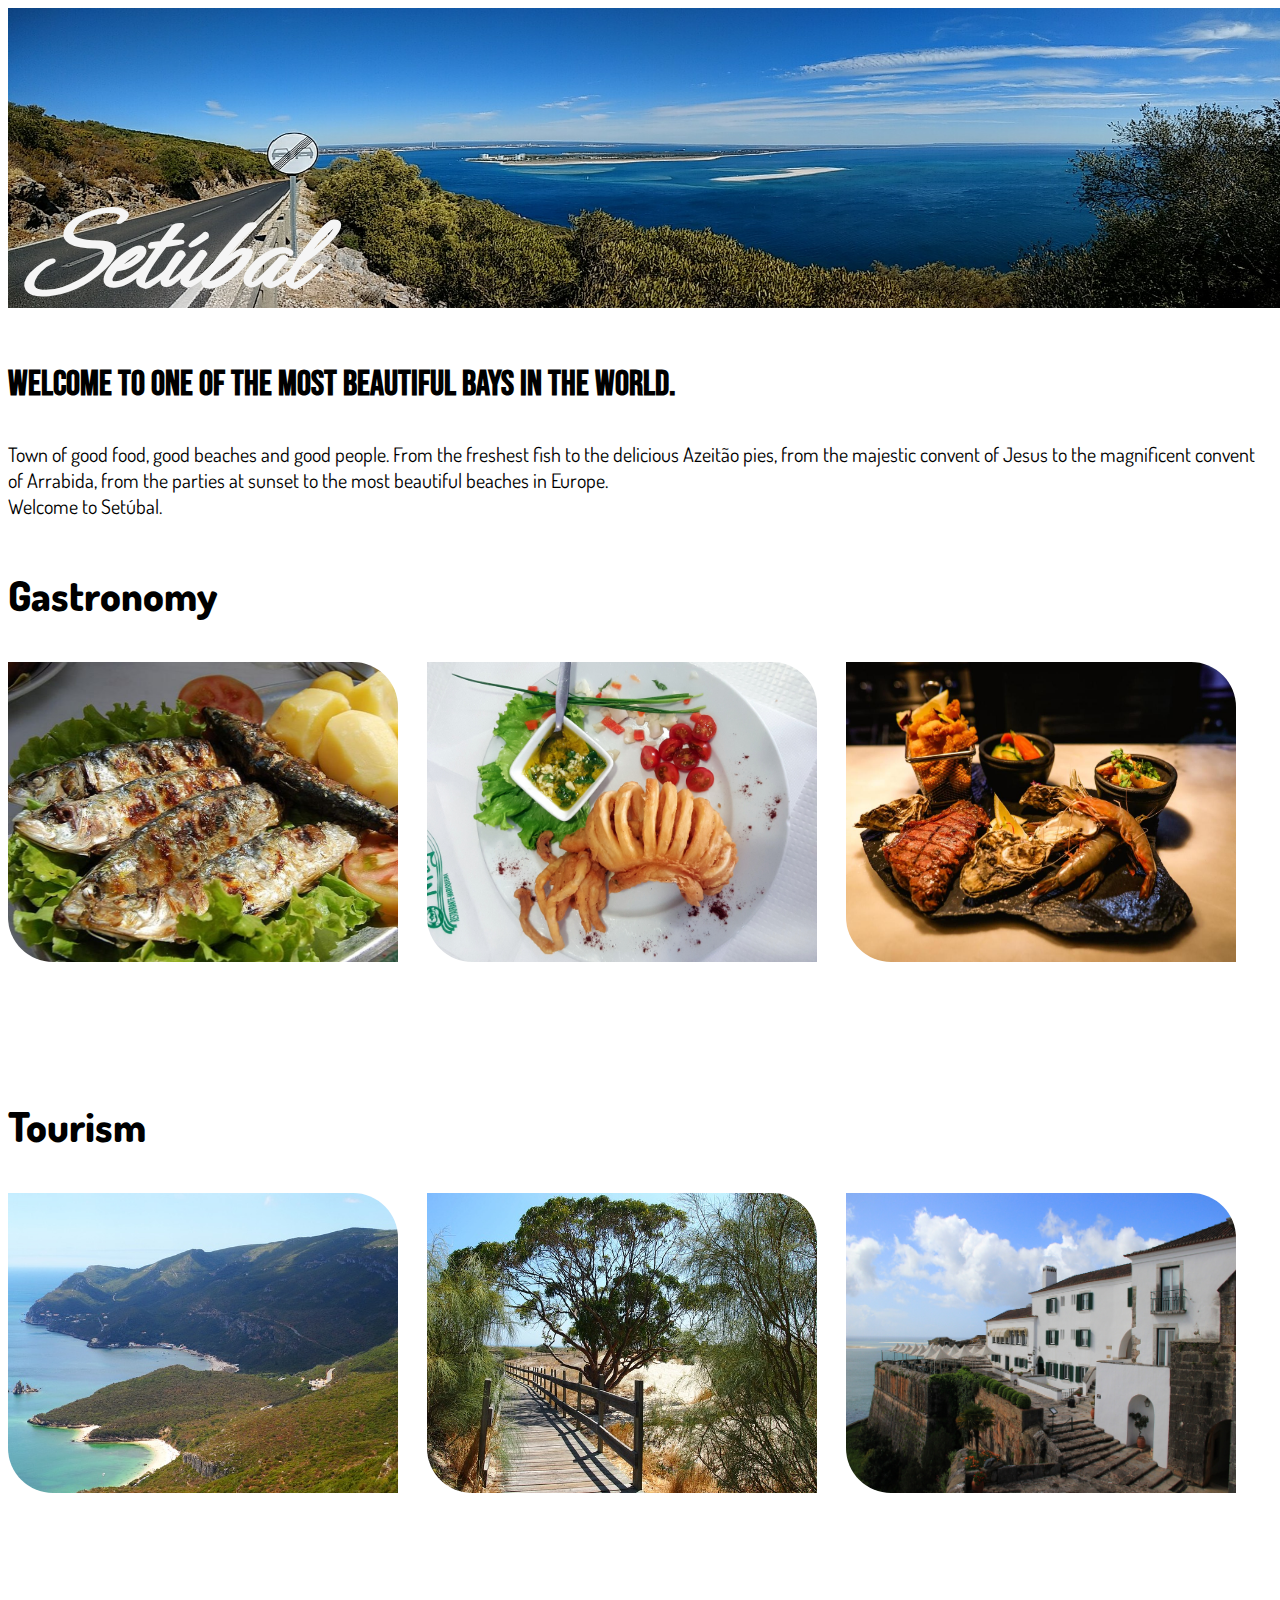
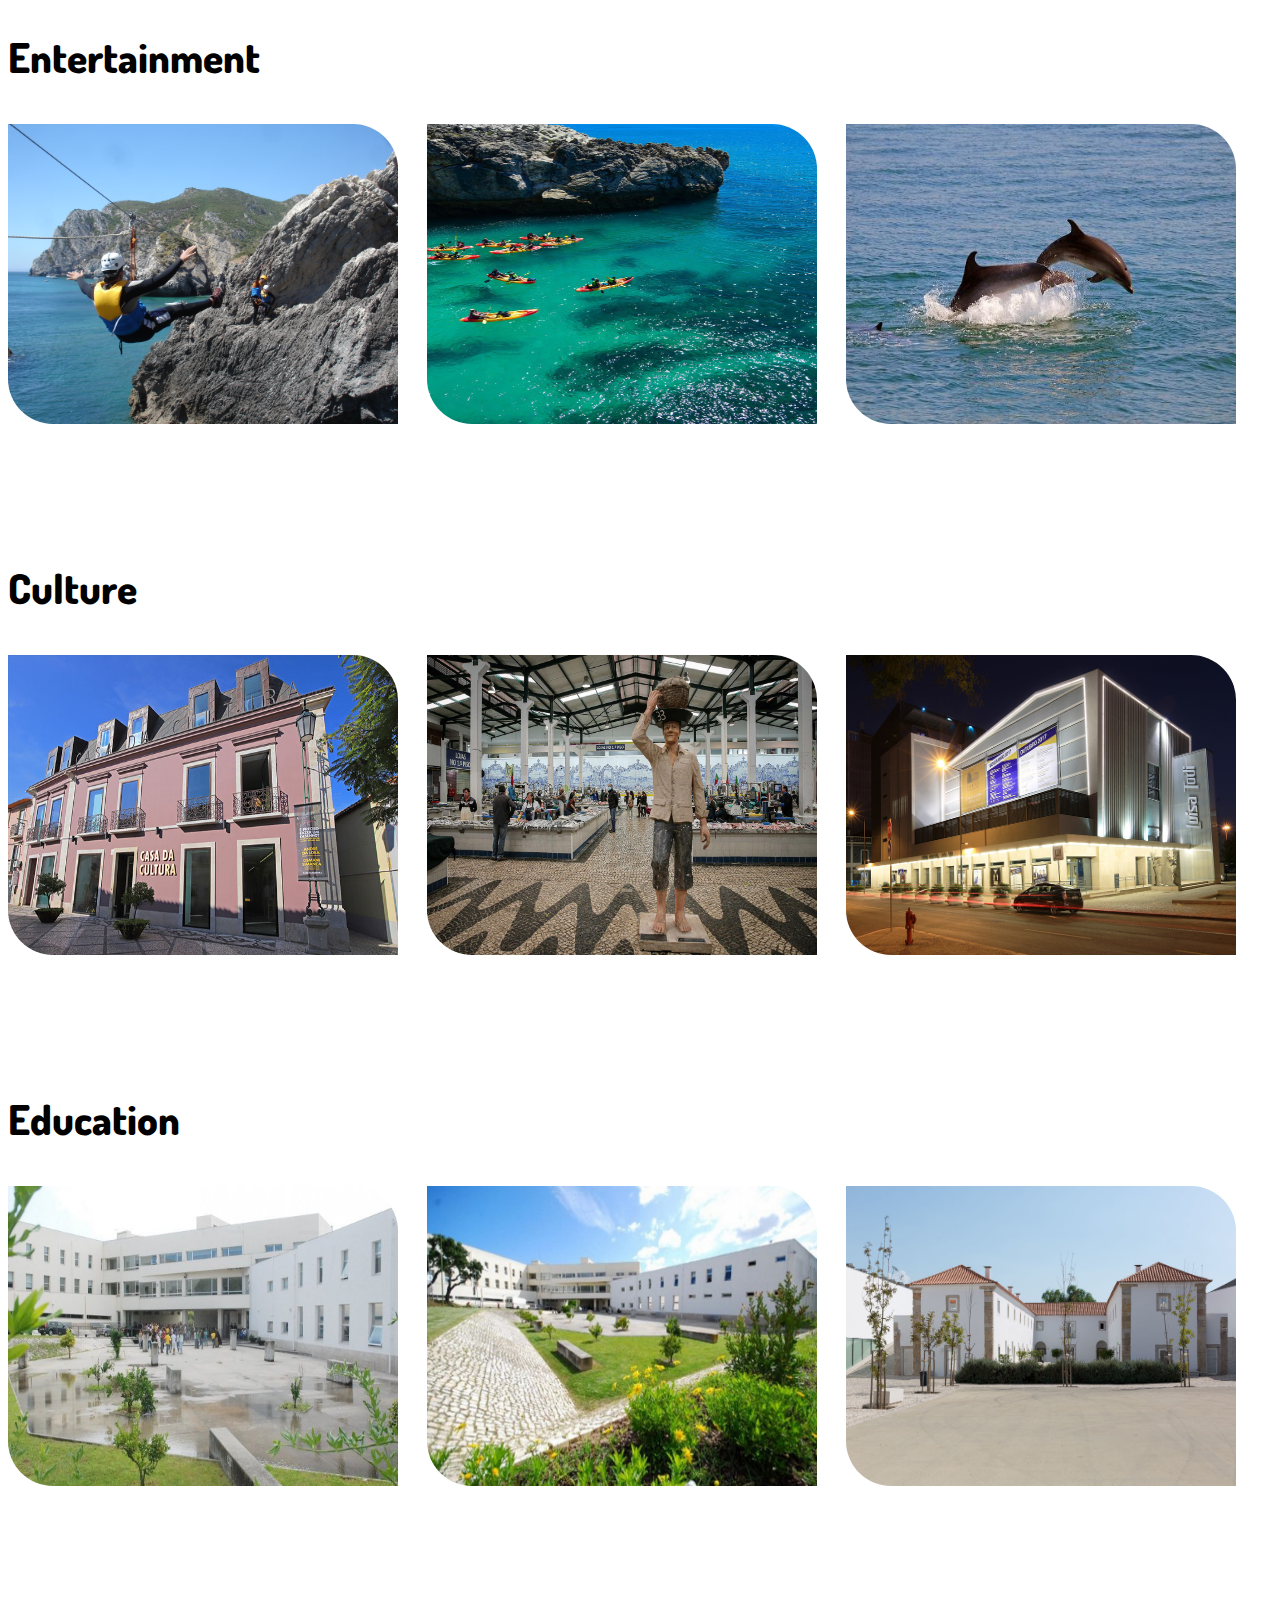
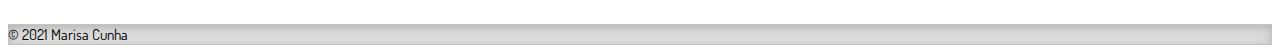
<file: index.html>
<!DOCTYPE html>
<html lang="en">
<head>
    <meta charset="UTF-8">
    <meta http-equiv="X-UA-Compatible" content="IE=edge">
    <meta name="viewport" content="width=device-width, initial-scale=1.0">
    <link rel="shortcut icon" href="Setubal_cover.JPG" type="image/JPG">
    <link rel="stylesheet" href="style.css">
    <link rel="preconnect" href="https://fonts.googleapis.com">
    <link rel="preconnect" href="https://fonts.gstatic.com" crossorigin>
    <link href="https://fonts.googleapis.com/css2?family=Ephesis&display=swap" rel="stylesheet">
    <link href="https://fonts.googleapis.com/css2?family=Bebas+Neue&display=swap" rel="stylesheet">
    <link href="https://fonts.googleapis.com/css2?family=Bebas+Neue&family=Dosis:wght@300&display=swap" rel="stylesheet">
    <title>Setúbal</title>
</head>
<body>

    
    <!--heading-->

    <div id="headFoto">
       <header><h1 class="header"><em>Setúbal</em></h1></header>
    </div>
    <div>
       <p><h2 class="subtitle">Welcome to one of the most beautiful bays in the world.</h2></p> 
    </div>
    <div id="headText">
    <p>Town of good food, good beaches and good people. From the freshest fish to the delicious Azeitão pies, from the majestic convent of Jesus to the magnificent convent of Arrabida, from the parties at sunset to the most beautiful beaches in Europe.
    <br>Welcome to Setúbal.</p>
    </div>

    
    <!--content-->

    <main>
      <section id="gastronomy">
        <a class="gastronomy" href="gastronomy.html" target="_blank"><h3><strong>Gastronomy</strong></h3></a>
        <img class="sardinha" src="Sardinha_Assada.jpg" alt="Grilled Sardines"></a>
        <img class="choco" src="Choco_Frito.jpg" alt="Fried Choco With Lemon">
        <img class="tortas" src="carnes.jpg" alt="Meat and Fries">
      </section>

      <section id="tourism">
        <a class="tourism" href="tourism.html" target="_blank"><h3><strong>Tourism</strong></h3></a>
        <img class="baia" src="baia.jpg" alt="Bay">
        <img class="troia" src="troia.jpg" alt="Peninsula of Troia">
        <img class="forte" src="Forte-de-São-Filipe.jpg" alt="Fort of São Filipe">
      </section>

      <section id="entertainment">
        <a class="entertainment" href="entertainment.html" target="_blank"><h3><strong>Entertainment</strong></h3></a>
        <img class="jumpUp" src="jump-up.jpg" alt="Extreme sports">
        <img class="jump" src="jump.jpg" alt="Kayak, Seaview and Stand-Up Paddle Canoeing tours">
        <img class="dolphins" src="dolphins.jpg" alt="Dolphins View">
      </section>

      <section id="culture">
        <a class="culture" href="culture.html" target="_blank"><h3><strong>Culture</strong></h3></a>
        <img class="casaCultura" src="casa_cultura.jpg" alt="Culture House">
        <img class="mercado" src="mercado3.jpg" alt="Food Market">
        <img class="todi" src="todi.jpg" alt="Theater">
      </section>

      <section id="education">
        <a class="education" href="education.html" target="_blank"><h3><strong>Education</strong></h3></a>
        <img class="ips" src="ips3.jpg" alt="Polytechnic Institute of Setúbal">
        <img class="ips4" src="ips4.jpg" alt="Polytechnic Institute of Setúbal">
        <img class="ehts" src="ehts.jpg" alt="Hotel and Tourism School of Setúbal">
      </section>

    </main>

    
    <!--<iframe width="420" height="345" src="https://www.youtube.com/watch?v=j9BAcJtbDe0"></iframe>-->
      
    
<footer>
 <div>
    <span>&#169; 2021 Marisa Cunha</span>
  </div>
</footer>



</body>
</html>
</file>
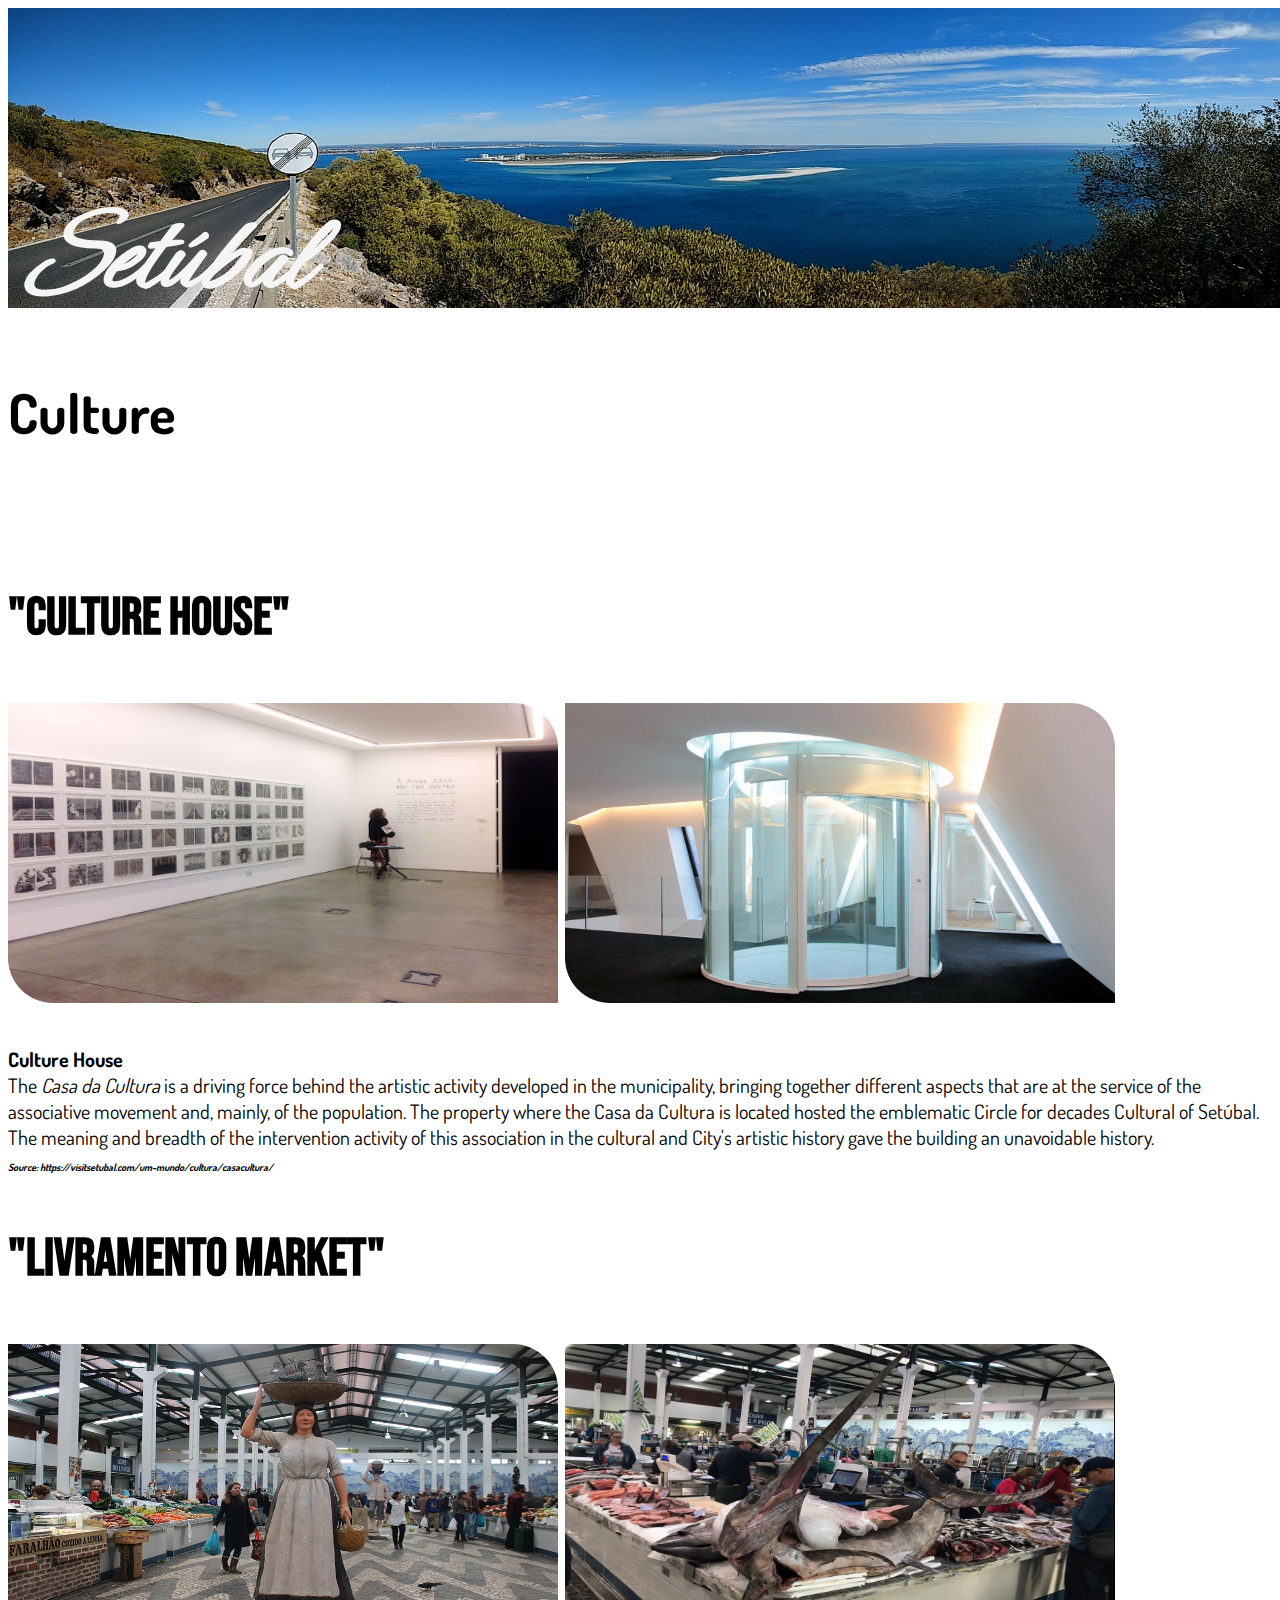
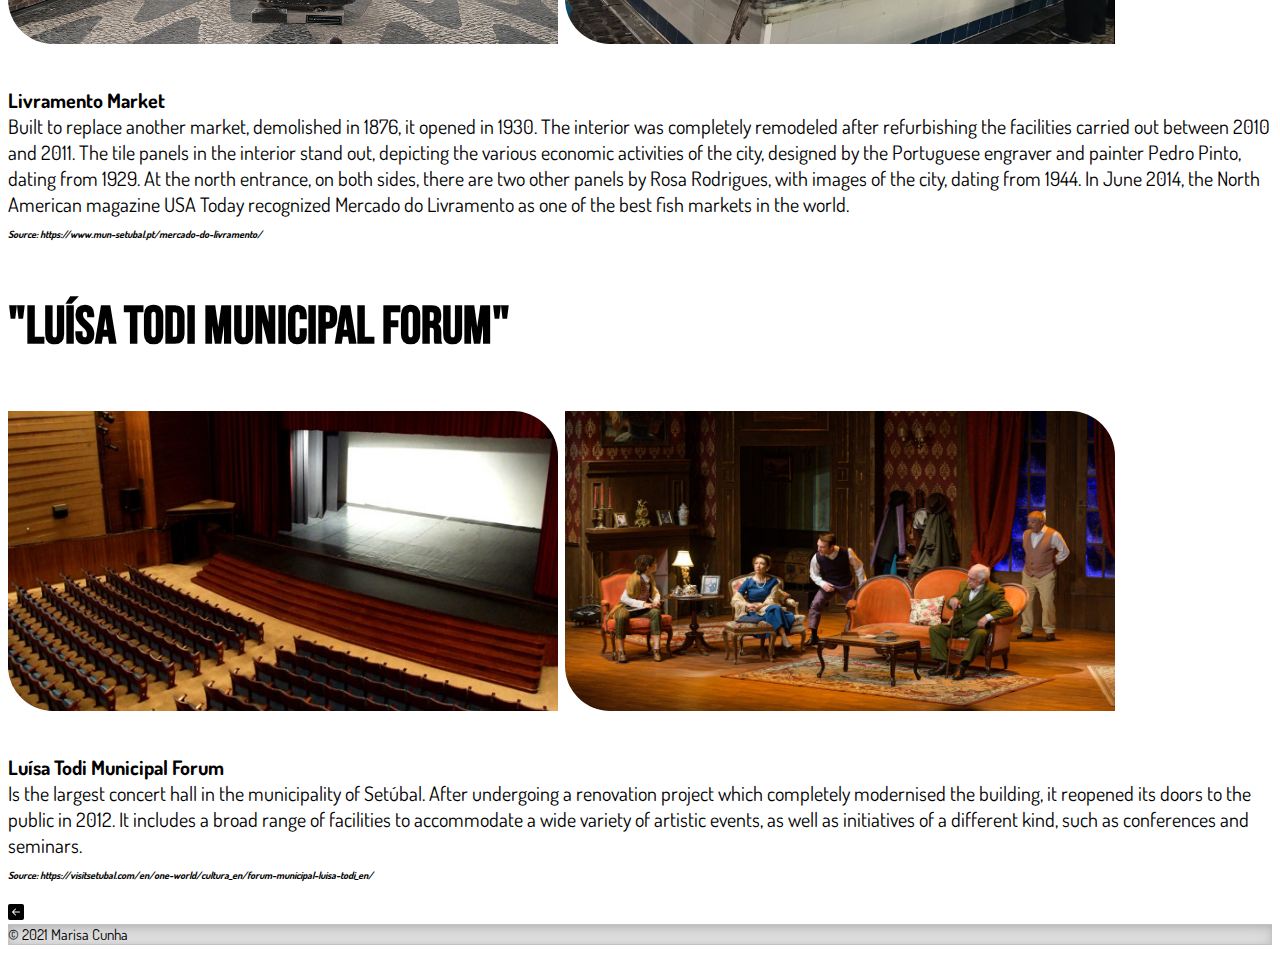
<file: culture.html>
<!DOCTYPE html>
<html lang="en">
<head>
    <meta charset="UTF-8">
    <meta http-equiv="X-UA-Compatible" content="IE=edge">
    <meta name="viewport" content="width=device-width, initial-scale=1.0">
    <link rel="shortcut icon" href="Setubal_cover.JPG" type="image/JPG">
    <link rel="stylesheet" href="style.css">
    <link rel="preconnect" href="https://fonts.googleapis.com">
    <link rel="preconnect" href="https://fonts.gstatic.com" crossorigin>
    <link href="https://fonts.googleapis.com/css2?family=Ephesis&display=swap" rel="stylesheet">
    <link href="https://fonts.googleapis.com/css2?family=Bebas+Neue&display=swap" rel="stylesheet">
    <link href="https://fonts.googleapis.com/css2?family=Bebas+Neue&family=Dosis:wght@300&display=swap" rel="stylesheet">
    <title>Setúbal</title>
</head>
<body>
    
    <!--heading-->

    <div id="headFoto">
        <header><h1 class="header"><em>Setúbal</em></h1></header>
     </div>


    <!--content-->

    <main>
        <section>
            <h2 class="gastronomy3">Culture</h2>

            <div id="container1">
                <article>
                    <a class="restaurants" href="http://www.casadacultura-setubal.pt/"><h3>"Culture House"</h3></a>                        
                    <p class="entertainment">
                      <a href="http://www.casadacultura-setubal.pt/"><img class="fotosEntertainment" src="casacultura2.jpg" alt="Culture House"></a>
                      <a href="http://www.casadacultura-setubal.pt/"><img class="fotosEntertainment" src="casacultura3.jpg" alt="Culture House"></a>
                   </p>
                      <p class="kitchen">
                         <strong>Culture House</strong> <br>
                          The<em> Casa da Cultura</em>  is a driving force behind the artistic activity developed in the municipality, 
                          bringing together different aspects that are at the service of the associative movement and, mainly, of the population.
                          The property where the Casa da Cultura is located hosted the emblematic Circle for decades
                          Cultural of Setúbal.
                          The meaning and breadth of the intervention activity of this association in the cultural and
                          City's artistic history gave the building an unavoidable history.<br>
                       <em class="source"><strong>Source: https://visitsetubal.com/um-mundo/cultura/casacultura/</strong> </em>
                    </p>

                 </article>

                 <article>
                    <a class="restaurants" href="https://setubalbay.org/en/itinerary/livramento-market/"><h3>"Livramento Market"</h3></a>                        
                    <p class="entertainment">
                      <a href="https://setubalbay.org/en/itinerary/livramento-market/"><img class="fotosEntertainment" src="mercado1.jpg" alt="Livramento Market"></a>
                      <a href="https://setubalbay.org/en/itinerary/livramento-market/"><img class="fotosEntertainment" src="mercado2.jpg" alt="Livramento Market"></a>
                   </p>
                      <p class="kitchen">
                         <strong>Livramento Market</strong> <br>
                         Built to replace another market, demolished in 1876, it opened in 1930.
                         The interior was completely remodeled after refurbishing the facilities carried out between 2010 and 2011.
                         The tile panels in the interior stand out, depicting the various economic activities of the city, designed by the Portuguese engraver and painter Pedro Pinto, dating from 1929.
                         At the north entrance, on both sides, there are two other panels by Rosa Rodrigues, with images of the city, dating from 1944.
                         In June 2014, the North American magazine USA Today recognized Mercado do Livramento as one of the best fish markets in the world.<br>
                       <em class="source"><strong>Source: https://www.mun-setubal.pt/mercado-do-livramento/</strong> </em>
                    </p>

                 </article>

                 <article>
                    <a class="restaurants" href="https://www.forumluisatodi.pt/"><h3>"Luísa Todi Municipal Forum"</h3></a>                        
                    <p class="entertainment">
                      <a href="https://www.forumluisatodi.pt/"><img class="fotosEntertainment" src="todi2.jpg" alt="Luísa Todi Municipal Forum"></a>
                      <a href="https://www.forumluisatodi.pt/"><img class="fotosEntertainment" src="todi5.jpg" alt="Luísa Todi Municipal Forum"></a>
                   </p>
                      <p class="kitchen">
                         <strong>Luísa Todi Municipal Forum</strong> <br>
                          Is the largest concert hall in the municipality of Setúbal.
                          After undergoing a renovation project which completely modernised the building, 
                          it reopened its doors to the public in 2012.
                          It includes a broad range of facilities to accommodate a wide variety of artistic events, 
                          as well as initiatives of a different kind, such as conferences and seminars.<br>
                       <em class="source"><strong>Source: https://visitsetubal.com/en/one-world/cultura_en/forum-municipal-luisa-todi_en/</strong> </em>
                    </p>

                 </article>







            </div>
        </section>





    </main>


    <aside class="aside">
        <a href="index.html" >
           <svg xmlns="http://www.w3.org/2000/svg" width="16" height="16" fill="currentColor" class="bi bi-arrow-left-square-fill" viewBox="0 0 16 16">
                 <path d="M16 14a2 2 0 0 1-2 2H2a2 2 0 0 1-2-2V2a2 2 0 0 1 2-2h12a2 2 0 0 1 2 2v12zm-4.5-6.5H5.707l2.147-2.146a.5.5 0 1 0-.708-.708l-3 3a.5.5 0 0 0 0 .708l3 3a.5.5 0 0 0 .708-.708L5.707 8.5H11.5a.5.5 0 0 0 0-1z"/>
            </svg>
        </a>
    </aside>

    <footer>
        <div>
           <span>&#169; 2021 Marisa Cunha</span>
         </div>
    </footer>



</body>
</html>
</file>
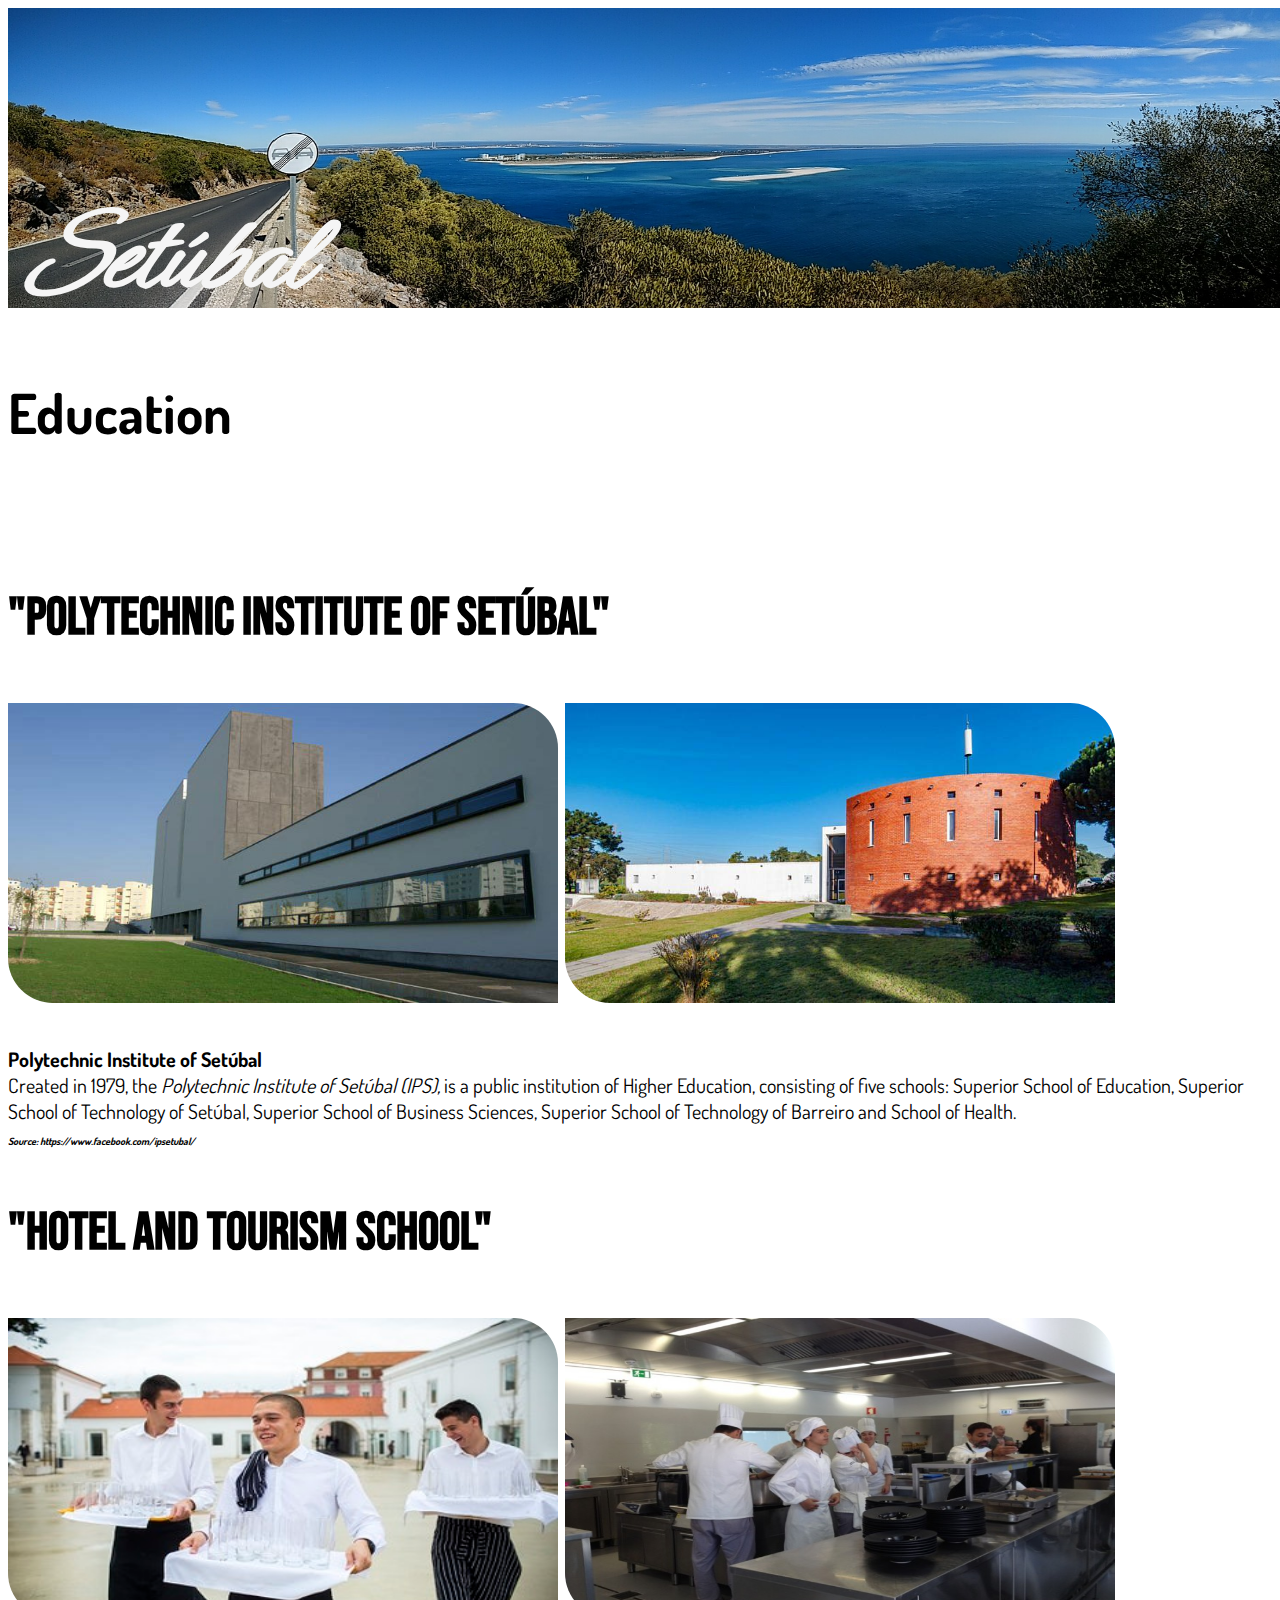
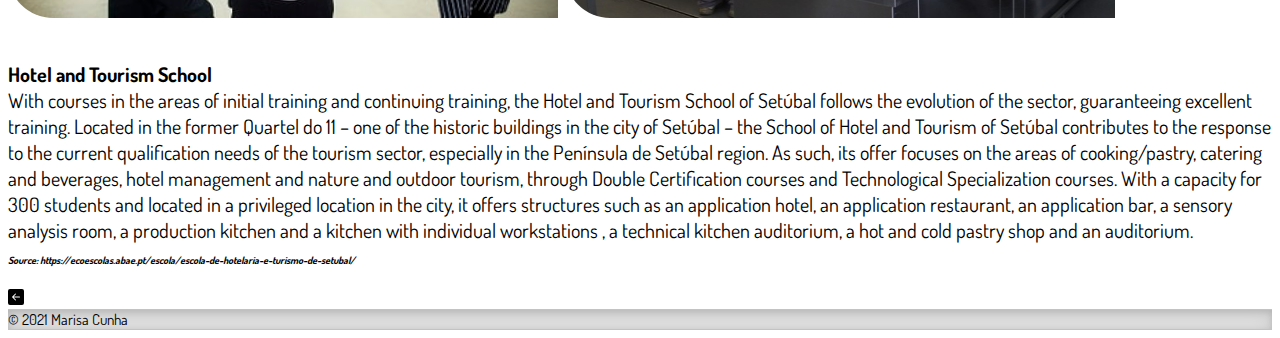
<file: education.html>
<!DOCTYPE html>
<html lang="en">
<head>
    <meta charset="UTF-8">
    <meta http-equiv="X-UA-Compatible" content="IE=edge">
    <meta name="viewport" content="width=device-width, initial-scale=1.0">
    <link rel="shortcut icon" href="Setubal_cover.JPG" type="image/JPG">
    <link rel="stylesheet" href="style.css">
    <link rel="preconnect" href="https://fonts.googleapis.com">
    <link rel="preconnect" href="https://fonts.gstatic.com" crossorigin>
    <link href="https://fonts.googleapis.com/css2?family=Ephesis&display=swap" rel="stylesheet">
    <link href="https://fonts.googleapis.com/css2?family=Bebas+Neue&display=swap" rel="stylesheet">
    <link href="https://fonts.googleapis.com/css2?family=Bebas+Neue&family=Dosis:wght@300&display=swap" rel="stylesheet">
    <title>Setúbal</title>
</head>
<body>

     <!--heading-->

     <div id="headFoto">
        <header><h1 class="header"><em>Setúbal</em></h1></header>
     </div>


    <!--content-->
    <main>
        <section>
            <h2 class="gastronomy3">Education</h2>

            <div id="container1">
                <article>
                     <a class="restaurants" href="https://www.ips.pt/ips_si/web_base.gera_pagina?P_pagina=29906"><h3>"Polytechnic Institute of Setúbal"</h3></a>                        
                       <p class="entertainment">
                          <a href="https://www.ips.pt/ips_si/web_base.gera_pagina?P_pagina=29906/"><img class="fotosEntertainment" src="ips6.jpg" alt="Polytechnic Institute of Setúbal"></a>
                          <a href="https://www.ips.pt/ips_si/web_base.gera_pagina?P_pagina=29906"><img class="fotosEntertainment" src="ips7.jpg" alt="Polytechnic Institute of Setúbal"></a>
                       </p>
                       <p class="kitchen">
                         <strong>Polytechnic Institute of Setúbal</strong> <br>
                         Created in 1979, the <em>Polytechnic Institute of Setúbal (IPS),</em>  is a public institution of Higher Education, 
                         consisting of five schools: Superior School of Education, Superior School of Technology of Setúbal, 
                         Superior School of Business Sciences, Superior School of Technology of Barreiro and School of Health.<br>
                           <em class="source"><strong>Source: https://www.facebook.com/ipsetubal/</strong> </em>
                        </p>

                </article>

                <article>
                    <a class="restaurants" href="https://www.hosco.com/en/school/escola-de-hotelaria-e-turismo-setubal"><h3>"Hotel and Tourism School"</h3></a>                        
                    <p class="entertainment">
                      <a href="https://www.hosco.com/en/school/escola-de-hotelaria-e-turismo-setubal"><img class="fotosEntertainment" src="ehts3.jpg" alt="Hotel and Tourism School"></a>
                      <a href="https://www.hosco.com/en/school/escola-de-hotelaria-e-turismo-setubal"><img class="fotosEntertainment" src="ehts4.jpg" alt="Hotel and Tourism School"></a>
                   </p>
                      <p class="kitchen">
                         <strong>Hotel and Tourism School</strong> <br>
                         With courses in the areas of initial training and continuing training, the Hotel and Tourism School of Setúbal follows the evolution of the sector, guaranteeing excellent training.
                         Located in the former Quartel do 11 – one of the historic buildings in the city of Setúbal – the School of Hotel and Tourism of Setúbal contributes to the response to the current qualification needs of the tourism sector, 
                         especially in the Península de Setúbal region. As such, its offer focuses on the areas of cooking/pastry, catering and beverages, hotel management and nature and outdoor tourism, through Double Certification courses and Technological Specialization courses.
                         With a capacity for 300 students and located in a privileged location in the city, it offers structures such as an application hotel, an application restaurant, an application bar, 
                         a sensory analysis room, a production kitchen and a kitchen with individual workstations , a technical kitchen auditorium, a hot and cold pastry shop and an auditorium.<br>
                       <em class="source"><strong>Source: https://ecoescolas.abae.pt/escola/escola-de-hotelaria-e-turismo-de-setubal/</strong> </em>
                    </p>

                </article>

            </div>
        </section>
    </main>
    <aside class="aside">
        <a href="index.html" >
           <svg xmlns="http://www.w3.org/2000/svg" width="16" height="16" fill="currentColor" class="bi bi-arrow-left-square-fill" viewBox="0 0 16 16">
                 <path d="M16 14a2 2 0 0 1-2 2H2a2 2 0 0 1-2-2V2a2 2 0 0 1 2-2h12a2 2 0 0 1 2 2v12zm-4.5-6.5H5.707l2.147-2.146a.5.5 0 1 0-.708-.708l-3 3a.5.5 0 0 0 0 .708l3 3a.5.5 0 0 0 .708-.708L5.707 8.5H11.5a.5.5 0 0 0 0-1z"/>
            </svg>
        </a>
    </aside>

    <footer>
        <div>
           <span>&#169; 2021 Marisa Cunha</span>
         </div>
  </footer>
    
</body>
</html>
</file>
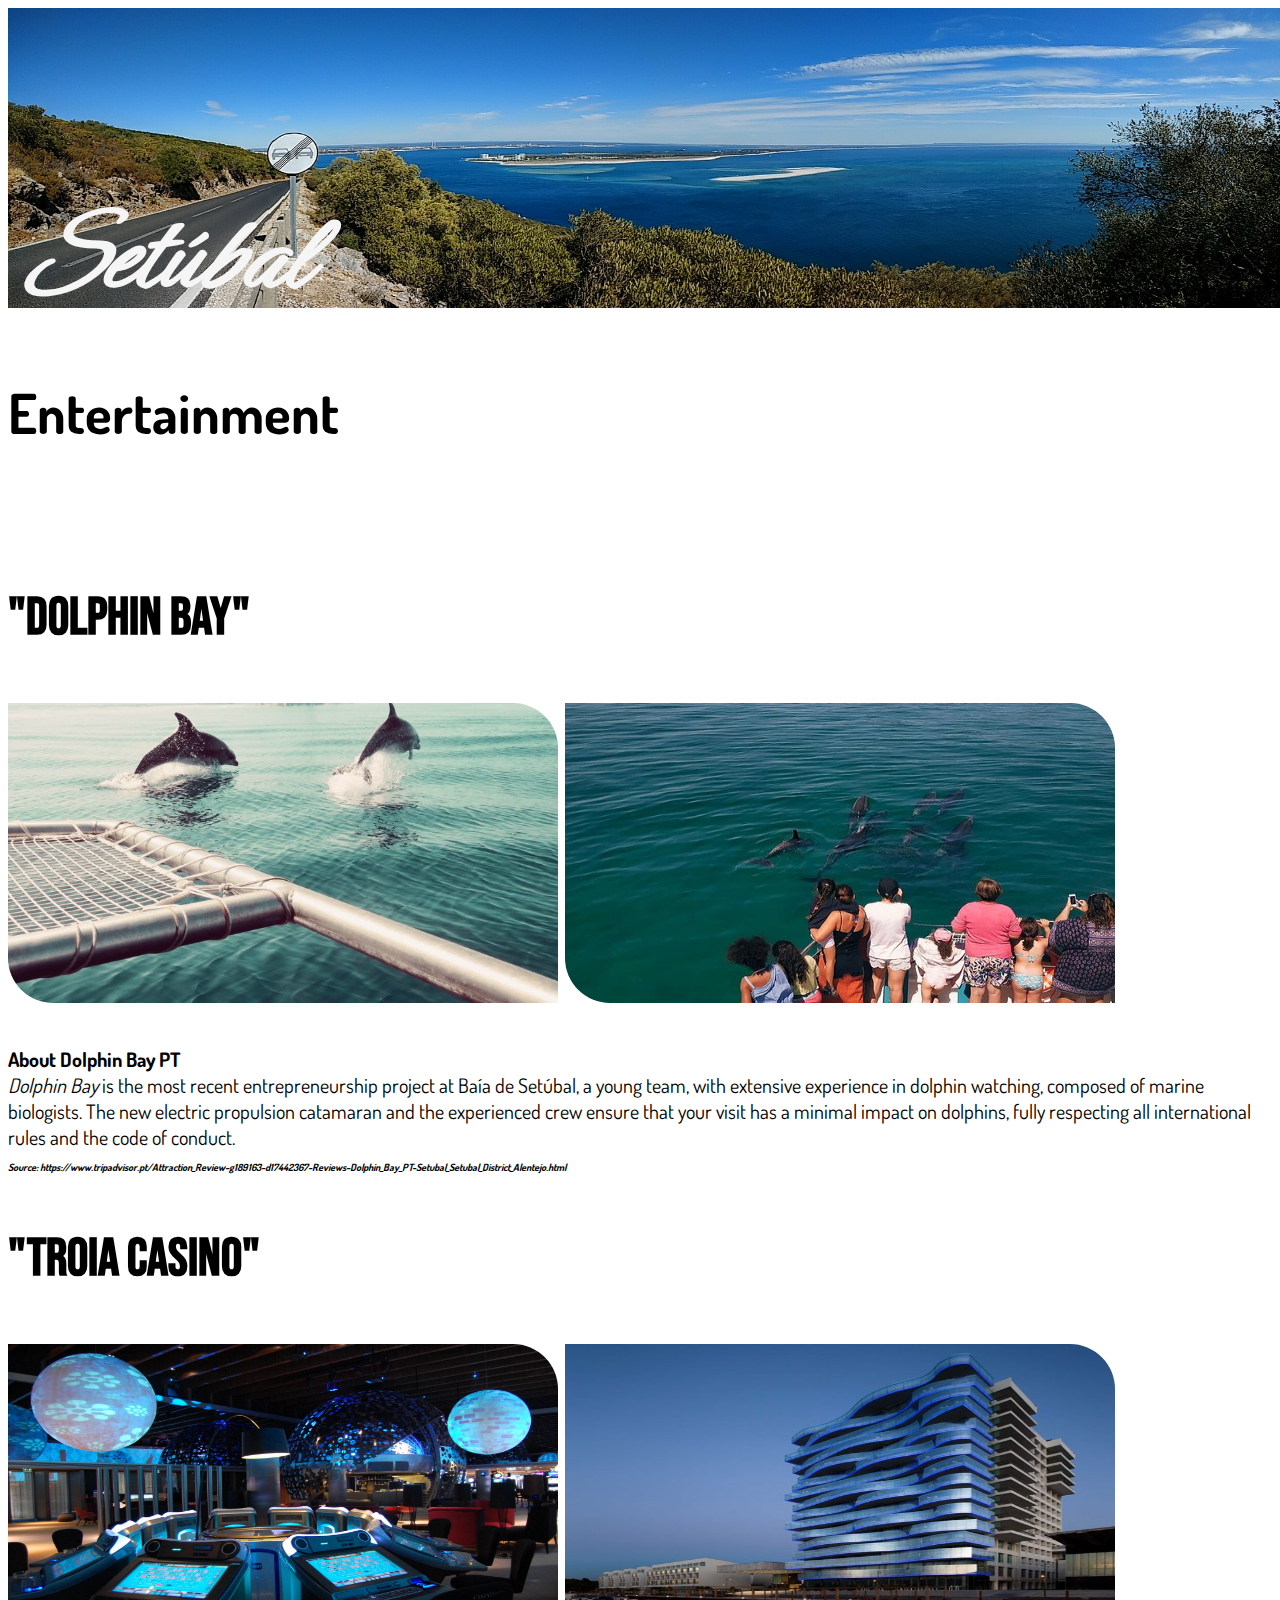
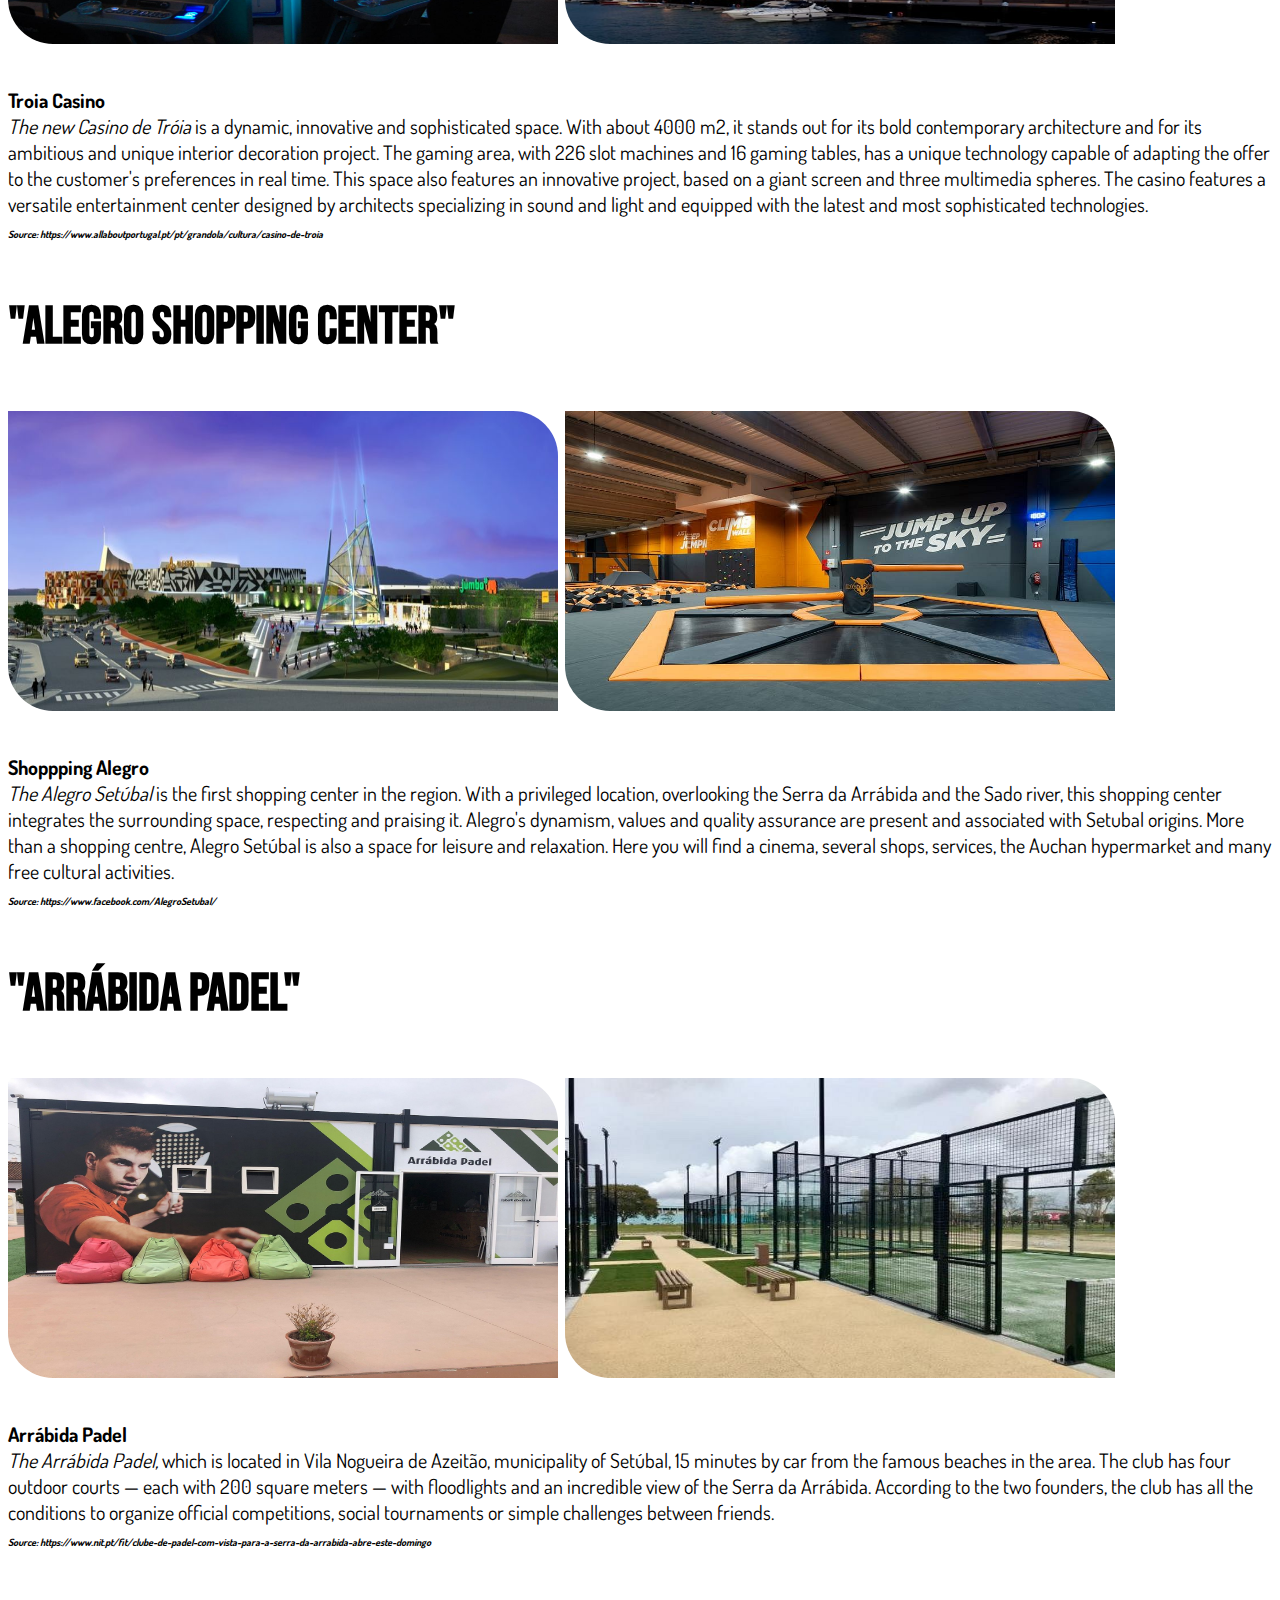
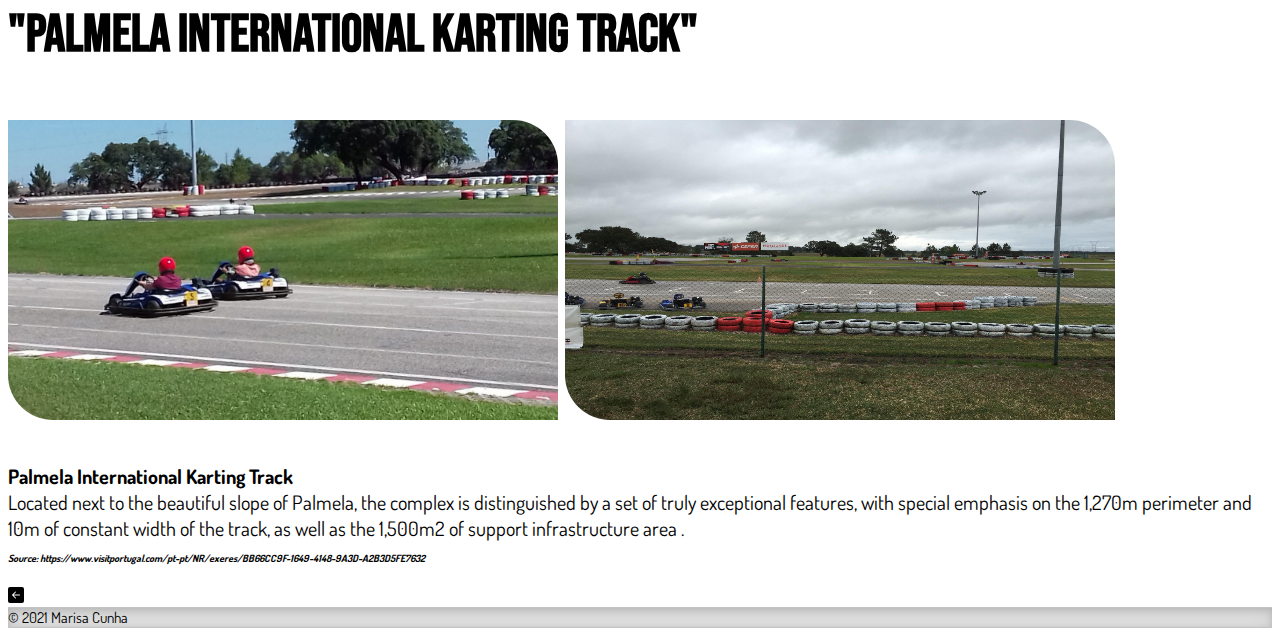
<file: entertainment.html>
<!DOCTYPE html>
<html lang="en">
 <head>
    <meta charset="UTF-8">
    <meta http-equiv="X-UA-Compatible" content="IE=edge">
    <meta name="viewport" content="width=device-width, initial-scale=1.0">
    <link rel="shortcut icon" href="Setubal_cover.JPG" type="image/JPG">
    <link rel="stylesheet" href="style.css">
    <link rel="preconnect" href="https://fonts.googleapis.com">
    <link rel="preconnect" href="https://fonts.gstatic.com" crossorigin>
    <link href="https://fonts.googleapis.com/css2?family=Ephesis&display=swap" rel="stylesheet">
    <link href="https://fonts.googleapis.com/css2?family=Bebas+Neue&display=swap" rel="stylesheet">
    <link href="https://fonts.googleapis.com/css2?family=Bebas+Neue&family=Dosis:wght@300&display=swap" rel="stylesheet">
    <title>Setúbal</title>
   </head>

   <body>

      <!--heading-->
      <div id="headFoto">
         <header><h1 class="header"><em>Setúbal</em></h1></header>
      </div>  
      
      <!--content-->
      <main>
         <section>
            <h2 class="gastronomy3">Entertainment</h2>

            <div id="container1">
               <article>

                  <a class="restaurants" href="https://www.dolphinbay.pt/en/"><h3>"Dolphin Bay"</h3></a>                        
                  <p class="entertainment">
                    <a href="https://www.dolphinbay.pt/en/"><img class="fotosEntertainment" src="golfinhos4.jpg" alt="Dolphin Bay"></a>
                    <a href="https://www.dolphinbay.pt/en/"><img class="fotosEntertainment" src="golfinhos3.jpg" alt="Dolphin Bay"></a>
                  </p>
                  <p class="kitchen">
                     <strong>About Dolphin Bay PT</strong> <br>
                     <em>Dolphin Bay</em> is the most recent entrepreneurship project at Baía de Setúbal, a young team,
                     with extensive experience in dolphin watching, composed of marine biologists. 
                     The new electric propulsion catamaran and the experienced crew ensure that your visit has a minimal impact 
                     on dolphins, fully respecting all international rules and the code of conduct.<br>
                     <em class="source"><strong>Source: https://www.tripadvisor.pt/Attraction_Review-g189163-d17442367-Reviews-Dolphin_Bay_PT-Setubal_Setubal_District_Alentejo.html</strong> </em>
                  </p>
               </article> 

               <article>

                  <a class="restaurants" href="https://www.casinotroia.pt/"><h3>"Troia Casino"</h3></a>                        
                  <p class="entertainment">
                     <a href="https://www.casinotroia.pt/"><img class="fotosEntertainment" src="troia2.jpg" alt="Troia Casino"></a>
                     <a href="https://www.casinotroia.pt/"><img class="fotosEntertainment" src="troia3.jpg" alt="Troia Casino"></a>
                  </p>
                  <p class="kitchen">
                     <strong>Troia Casino</strong><br>
                     <em>The new Casino de Tróia</em> is a dynamic, innovative and sophisticated space. With about 4000 m2, it stands out for its bold
                      contemporary architecture and for its ambitious and unique interior decoration project. The gaming area, with 226 slot machines and 16 gaming tables, 
                      has a unique technology capable of adapting the offer to the customer's preferences in real time. This space also features an innovative project,
                      based on a giant screen and three multimedia spheres. The casino features a versatile entertainment center designed by architects specializing in sound 
                      and light and equipped with the latest and most sophisticated technologies.<br>
                   <em class="source"><strong>Source: https://www.allaboutportugal.pt/pt/grandola/cultura/casino-de-troia</strong> </em>
                  </p>

               </article>

               <article>
         
                  <a class="restaurants" href="https://alegro.pt/"><h3>"Alegro Shopping Center"</h3></a>                        
                  <p class="entertainment">
                     <a href="https://alegro.pt/"><img class="fotosEntertainment" src="allegro2.jpg" alt="Alegro Shopping Center"></a>
                     <a href="https://alegro.pt/"><img class="fotosEntertainment" src="urbanplanet2.jpg" alt="Urban Planet"></a>
                  </p>
                  <p class="kitchen">
                     <strong>Shoppping Alegro</strong><br>
                     <em>The Alegro Setúbal</em> is the first shopping center in the region. With a privileged location, overlooking the Serra da Arrábida and the Sado river,
                     this shopping center integrates the surrounding space, respecting and praising it. Alegro's dynamism, values and quality assurance are present and associated with Setubal origins.
                     More than a shopping centre, Alegro Setúbal is also a space for leisure and relaxation. Here you will find a cinema, several shops, services, the Auchan hypermarket and many free cultural activities.<br>
                     <em class="source"><strong>Source: https://www.facebook.com/AlegroSetubal/</strong> </em>
                  </p>

               </article>

               <article>

                  <a class="restaurants" href="https://www.tiepadel.com/arrabidapadel"><h3>"Arrábida Padel"</h3></a>                        
                  <p class="entertainment">
                     <a href="https://www.tiepadel.com/arrabidapadel"><img class="fotosEntertainment" src="padel.jpg" alt="Arrábida Padel"></a>
                     <a href="https://www.tiepadel.com/arrabidapadel"><img class="fotosEntertainment" src="padel2.jpg" alt="Arrábida Padel"></a>
                  </p>
                  <p class="kitchen">
                     <strong>Arrábida Padel</strong><br>
                     <em>The Arrábida Padel,</em> which is located in Vila Nogueira de Azeitão, municipality of Setúbal, 15 minutes by car from the famous beaches in the area.
                     The club has four outdoor courts — each with 200 square meters — with floodlights and an incredible view of the Serra da Arrábida. 
                     According to the two founders, the club has all the conditions to organize official competitions, social tournaments or simple challenges between friends.<br>
                   <em class="source"><strong>Source: https://www.nit.pt/fit/clube-de-padel-com-vista-para-a-serra-da-arrabida-abre-este-domingo</strong> </em>
                  </p>



               </article>



               <article>

                  <a class="restaurants" href="https://kip.pt/?lang=en"><h3>"Palmela International Karting Track"</h3></a>                        
                  <p class="entertainment">
                     <a href="https://kip.pt/?lang=en"><img class="fotosEntertainment" src="kip1.jpg" alt="Palmela International Karting Track"></a>
                     <a href="https://kip.pt/?lang=en/"><img class="fotosEntertainment" src="kip2.jpg" alt="Palmela International Karting Track"></a>
                  </p>
                  <p class="kitchen">
                     <strong>Palmela International Karting Track</strong><br>
                     Located next to the beautiful slope of Palmela, the complex is distinguished by a set of truly exceptional features, with special
                     emphasis on the 1,270m perimeter and 10m of constant width of the track, as well as the 1,500m2 of support infrastructure area .<br>
                     <em class="source"><strong>Source: https://www.visitportugal.com/pt-pt/NR/exeres/BB66CC9F-1649-4148-9A3D-A2B3D5FE7632</strong> </em>      
                  </p>







                </article>



             </div>





          </section>








       </main>
      
       <aside class="aside">
           <a href="index.html" >
                <svg xmlns="http://www.w3.org/2000/svg" width="16" height="16" fill="currentColor" class="bi bi-arrow-left-square-fill" viewBox="0 0 16 16">
                      <path d="M16 14a2 2 0 0 1-2 2H2a2 2 0 0 1-2-2V2a2 2 0 0 1 2-2h12a2 2 0 0 1 2 2v12zm-4.5-6.5H5.707l2.147-2.146a.5.5 0 1 0-.708-.708l-3 3a.5.5 0 0 0 0 .708l3 3a.5.5 0 0 0 .708-.708L5.707 8.5H11.5a.5.5 0 0 0 0-1z"/>
                </svg>
            </a>
       </aside>

       <footer>
           <div>
              <span>&#169; 2021 Marisa Cunha</span>
           </div>
        </footer>





    </body>





</html>
</file>
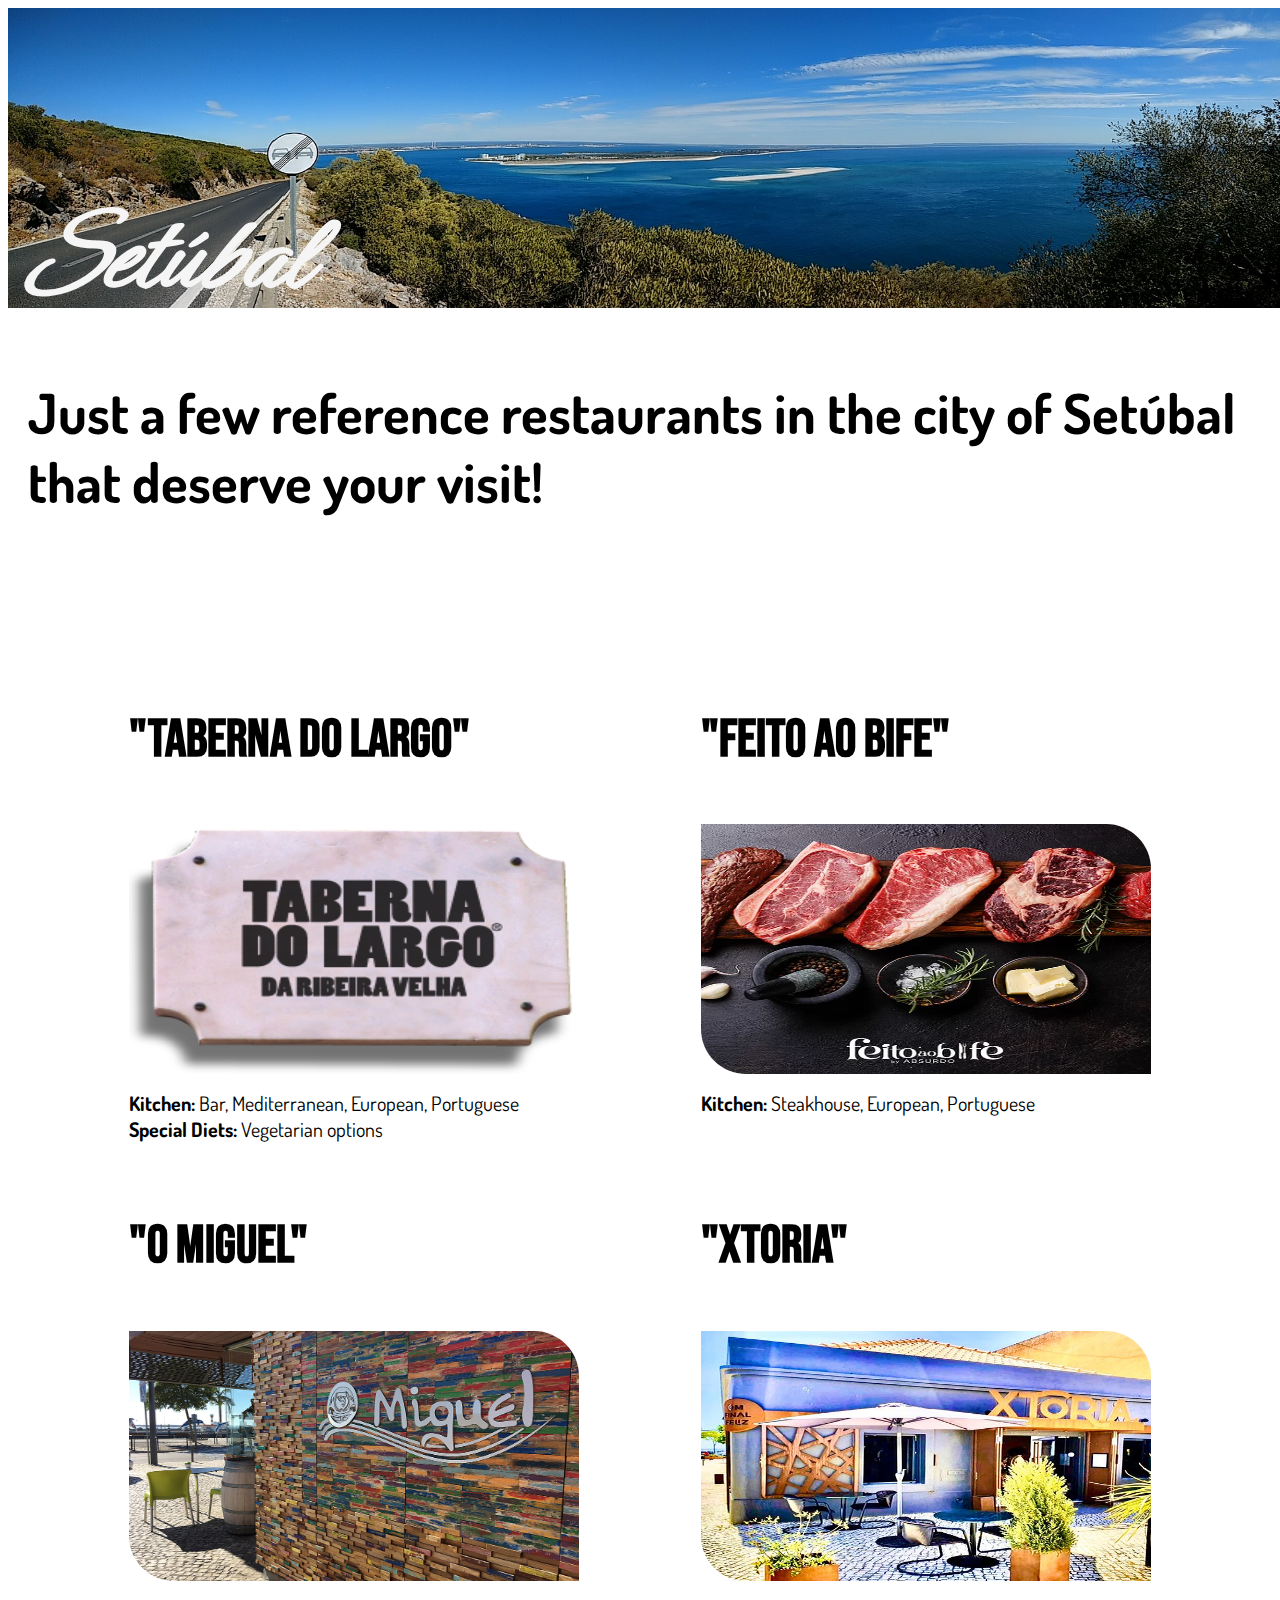
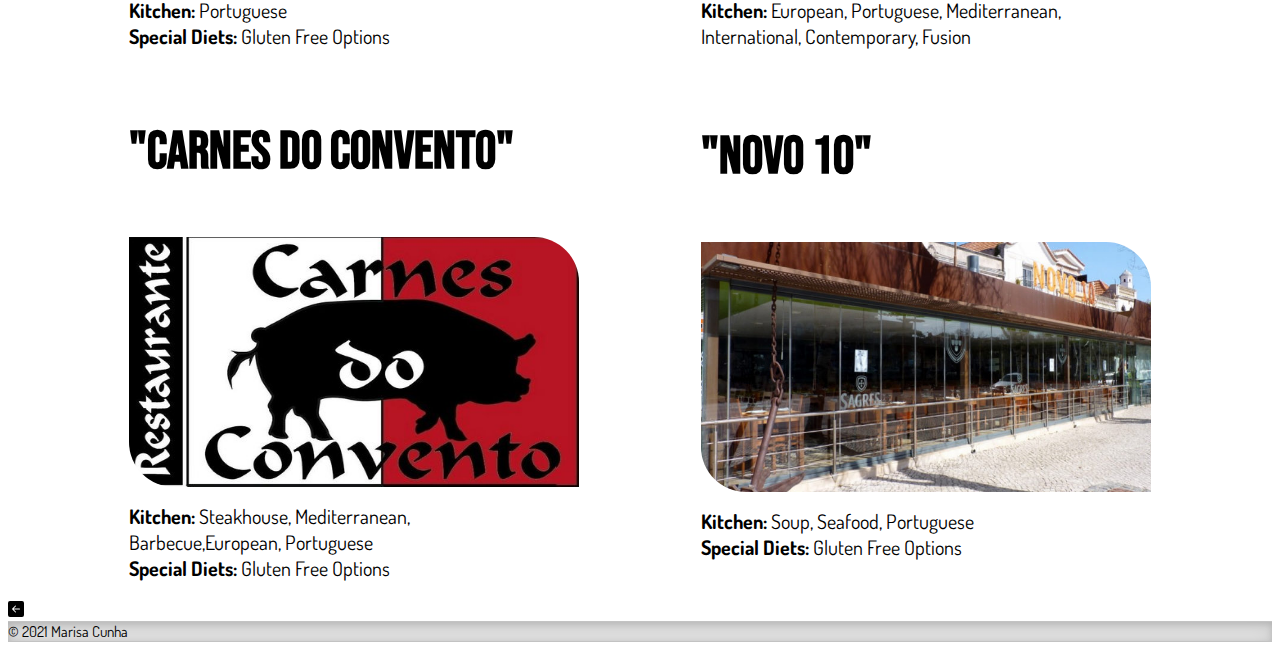
<file: gastronomy.html>
<!DOCTYPE html>
<html lang="en">
    <head>
        <meta charset="UTF-8">
        <meta http-equiv="X-UA-Compatible" content="IE=edge">
        <meta name="viewport" content="width=device-width, initial-scale=1.0">
        <link rel="shortcut icon" href="Setubal_cover.JPG" type="image/JPG">
        <link rel="stylesheet" href="style.css">
        <link rel="preconnect" href="https://fonts.googleapis.com">
        <link rel="preconnect" href="https://fonts.gstatic.com" crossorigin>
        <link href="https://fonts.googleapis.com/css2?family=Ephesis&display=swap" rel="stylesheet">
        <link href="https://fonts.googleapis.com/css2?family=Bebas+Neue&display=swap" rel="stylesheet">
        <link href="https://fonts.googleapis.com/css2?family=Bebas+Neue&family=Dosis:wght@300&display=swap" rel="stylesheet">
        
        <title>Setúbal</title>
    </head>


<body>
    <!--heading-->
    <div id="headFoto">
        <header><h1 class="header"><em>Setúbal</em></h1></header>
     </div>

    <!--content-->
    <main>
        <section>
            <h2 class="gastronomy2">Just a few reference restaurants in the city of Setúbal that deserve your visit!</h2>
            
            <div id="container">

              <article>
                 <a class="restaurants" href="http://www.tabernadolargo.pt/"><h3>"Taberna do Largo"</h3></a>
                 <a href="http://www.tabernadolargo.pt/"><img class="foto" src="tabernadolargo.png" alt="Taberna do Largo"></a>
                 <p class="kitchen"><strong>Kitchen:</strong>
                 Bar, Mediterranean, European, Portuguese<br>
                 <strong>Special Diets:</strong>
                 Vegetarian options
                 </p>
              </article>

            
              <article>
                 <a class="restaurants" href="https://tonyresende.wixsite.com/feitoaobife"><h3>"Feito ao Bife"</h3></a>
                 <a href="https://tonyresende.wixsite.com/feitoaobife"><img class="foto" src="absurdo.jpg" alt="Feito ao Bife"></a>
                 <p class="kitchen"><strong>Kitchen:</strong>
                 Steakhouse, European, Portuguese<br>
                 </p>
              </article>

            </div>

              
            <div id="container">

                <article>
                    <a class="restaurants" href="https://restauranteomiguel.pt/"><h3>"O Miguel"</h3></a>
                    <a href="https://restauranteomiguel.pt/"><img class="foto" src="oMiguel.jpg" alt="O Miguel"></a>
                    <p class="kitchen"><strong>Kitchen:</strong>
                       Portuguese<br>
                        <strong>Special Diets:</strong>
                        Gluten Free Options
                    </p>
                </article>

                <article>
                    <a class="restaurants" href="https://www.xtoria.pt/"><h3>"Xtoria"</h3></a>
                    <a href="https://www.xtoria.pt/"><img class="foto" src="xtoria.jpg" alt="Restaurant Xtoria"></a>
                    <p class="kitchen"><strong>Kitchen:</strong>
                    European, Portuguese, Mediterranean,<br>
                    International, Contemporary, Fusion<br>
                    </p>
                </article>

            </div>

            <div id="container">

                <article>
                    <a class="restaurants" href="https://www.carnesdoconvento.pt/"><h3>"Carnes do Convento"</h3></a>
                    <a href="https://www.carnesdoconvento.pt/"><img class="foto" src="carnesConvento.jpg" alt="Carnes do Convento"></a>
                    <p class="kitchen"><strong>Kitchen:</strong>
                        Steakhouse, Mediterranean,<br>
                        Barbecue,European, Portuguese<br>
                        <strong>Special Diets:</strong>
                        Gluten Free Options
                    </p>

                </article>

                <article id="article">
                        <a class="restaurants" href="http://novo10restaurante.pt/"><h3>"Novo 10"</h3></a>
                        <a href="http://novo10restaurante.pt/"><img class="foto" src="novo10.jpg" alt="Novo 10"></a>
                        <p class="kitchen"><strong>Kitchen:</strong>
                            Soup, Seafood, Portuguese<br>
                            <strong>Special Diets:</strong>
                            Gluten Free Options
                        </p>
                
                </article>




            </div>
            

        </section>

        
    
    
    
    
    
    
    
    </main>
    
    <aside class="aside">
        <a href="index.html" >
           <svg xmlns="http://www.w3.org/2000/svg" width="16" height="16" fill="currentColor" class="bi bi-arrow-left-square-fill" viewBox="0 0 16 16">
                 <path d="M16 14a2 2 0 0 1-2 2H2a2 2 0 0 1-2-2V2a2 2 0 0 1 2-2h12a2 2 0 0 1 2 2v12zm-4.5-6.5H5.707l2.147-2.146a.5.5 0 1 0-.708-.708l-3 3a.5.5 0 0 0 0 .708l3 3a.5.5 0 0 0 .708-.708L5.707 8.5H11.5a.5.5 0 0 0 0-1z"/>
            </svg>
        </a>
    </aside>
    
    <footer>
        <div>
           <span>&#169; 2021 Marisa Cunha</span>
         </div>
    </footer>
</body>
</html>
</file>
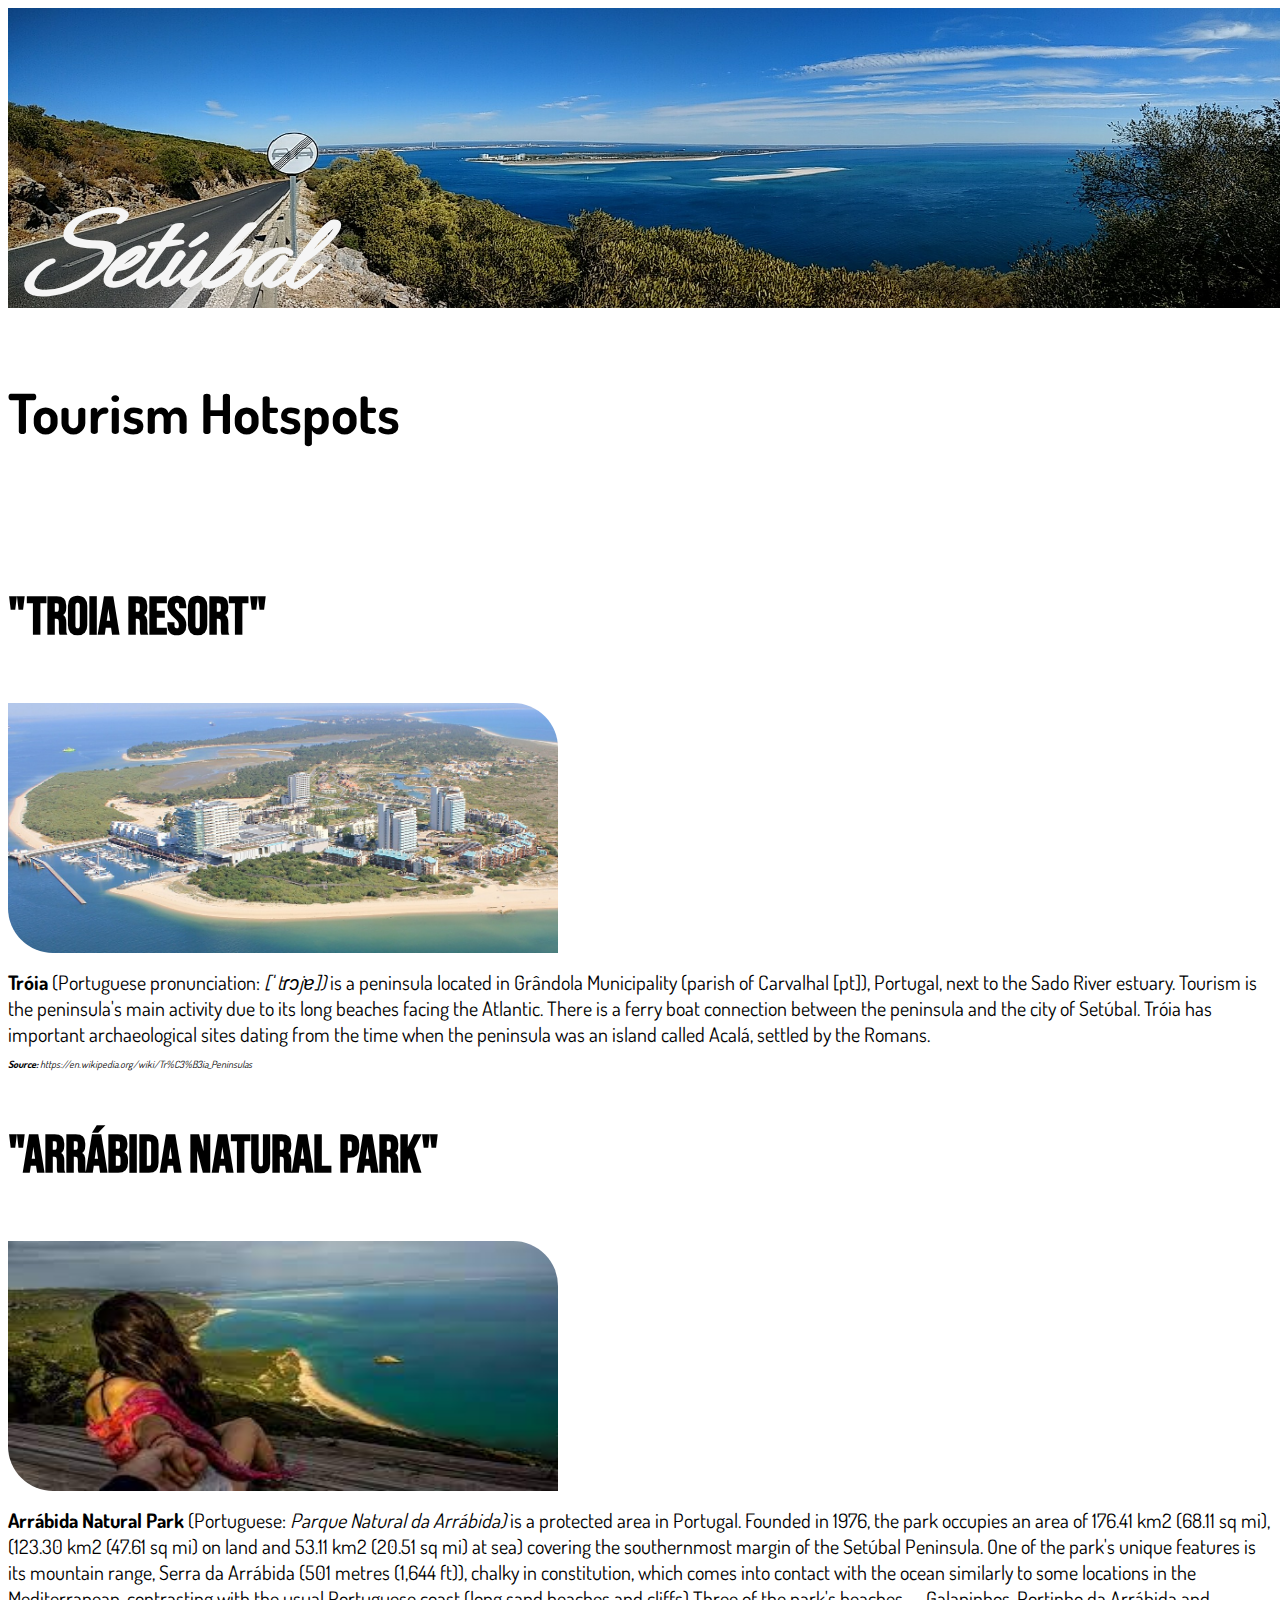
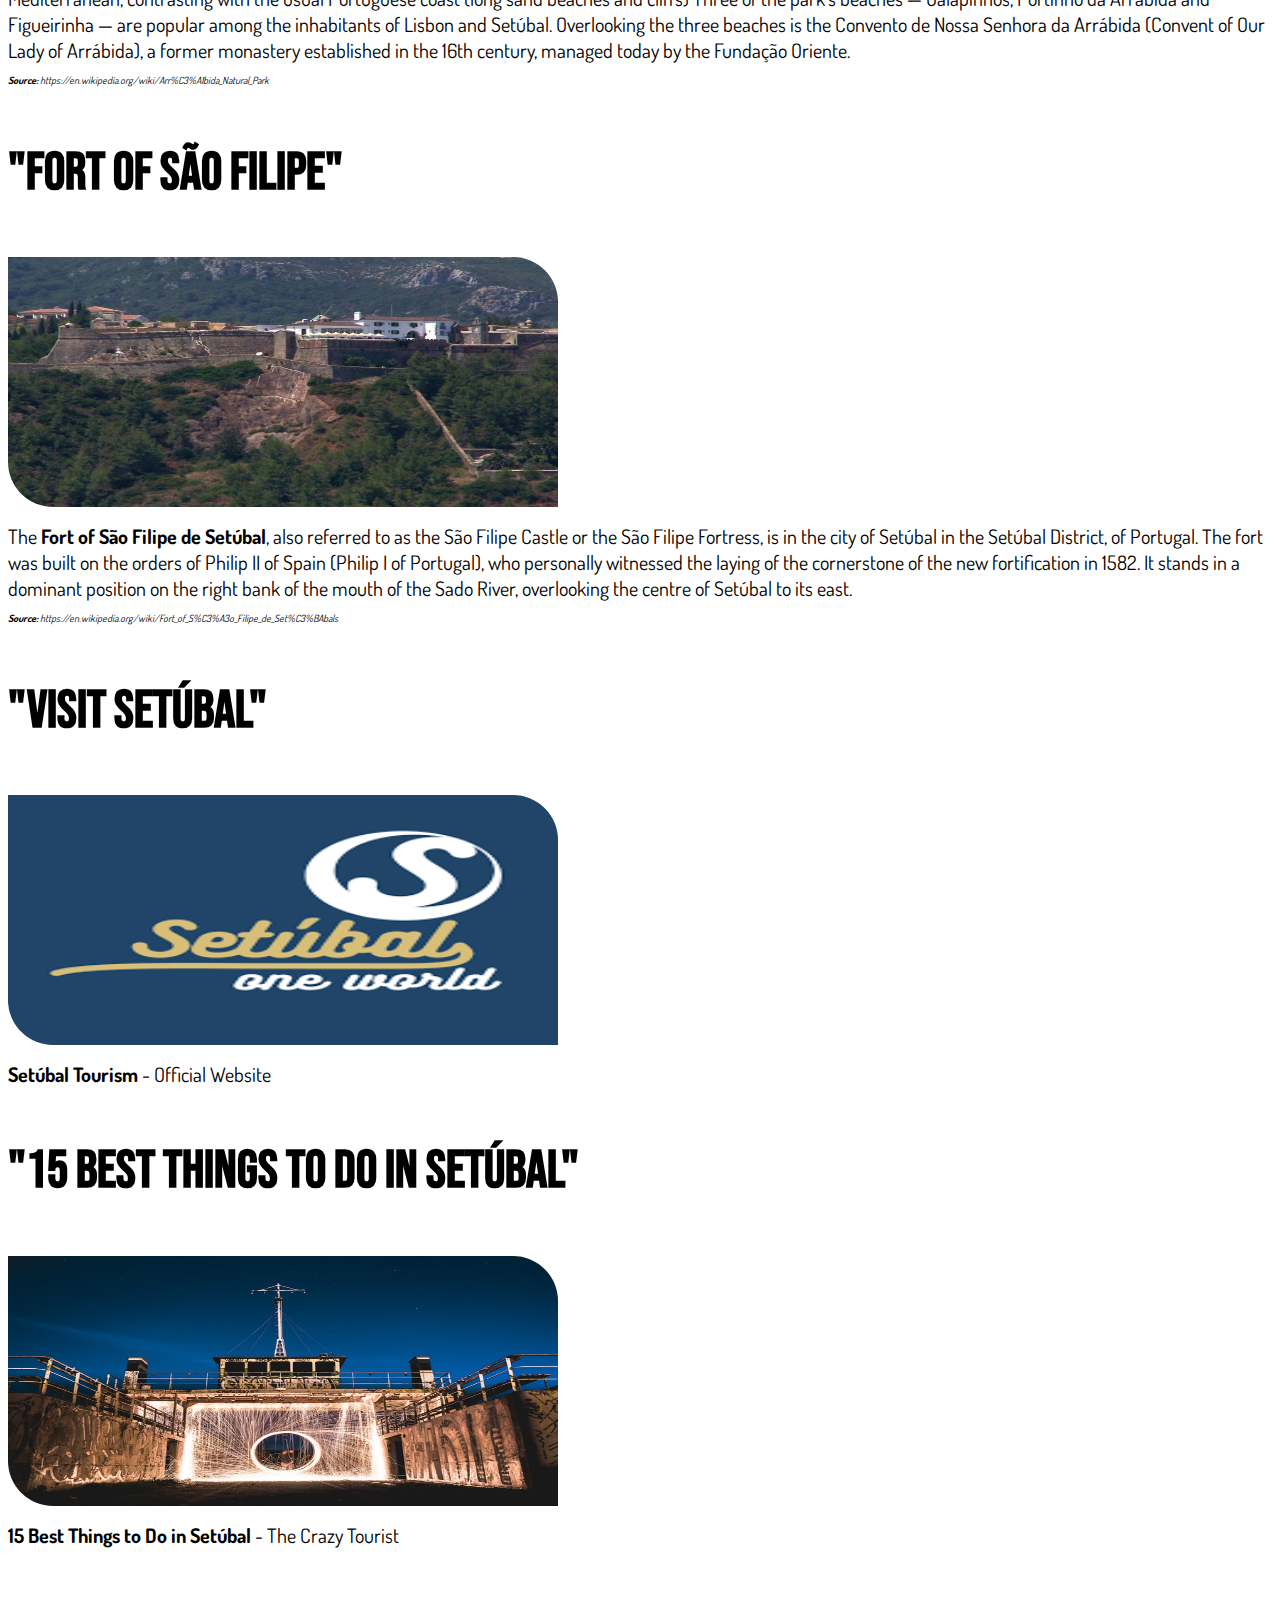
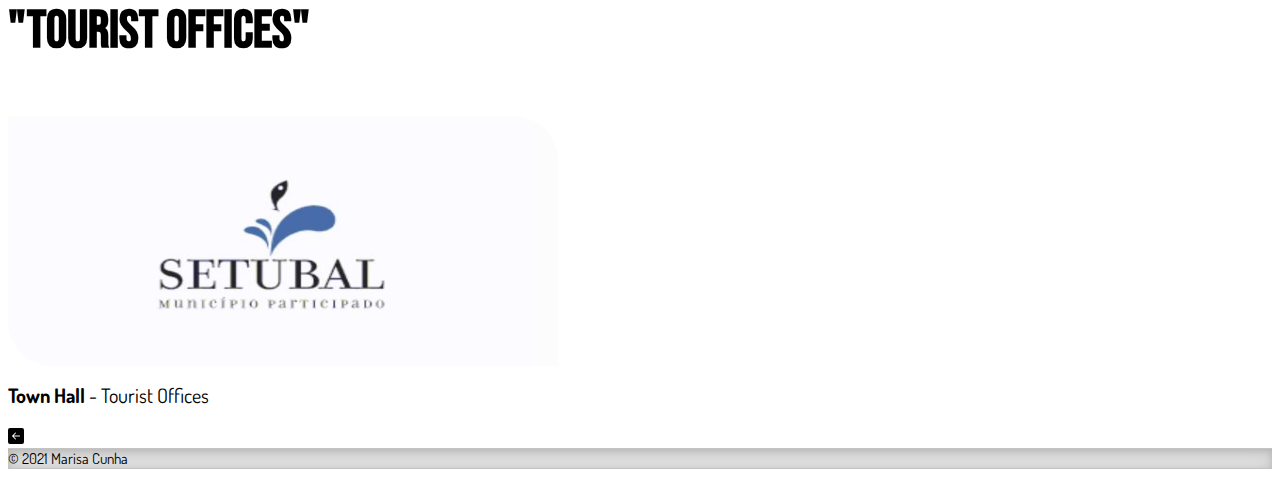
<file: tourism.html>
<!DOCTYPE html>
<html lang="en">
<head>
    <meta charset="UTF-8">
    <meta http-equiv="X-UA-Compatible" content="IE=edge">
    <meta name="viewport" content="width=device-width, initial-scale=1.0">
    <link rel="shortcut icon" href="Setubal_cover.JPG" type="image/JPG">
    <link rel="stylesheet" href="style.css">
    <link rel="preconnect" href="https://fonts.googleapis.com">
    <link rel="preconnect" href="https://fonts.gstatic.com" crossorigin>
    <link href="https://fonts.googleapis.com/css2?family=Ephesis&display=swap" rel="stylesheet">
    <link href="https://fonts.googleapis.com/css2?family=Bebas+Neue&display=swap" rel="stylesheet">
    <link href="https://fonts.googleapis.com/css2?family=Bebas+Neue&family=Dosis:wght@300&display=swap" rel="stylesheet">
    <title>Setúbal</title>
</head>
<body>
   <!--heading-->
   <div id="headFoto">
     <header><h1 class="header"><em>Setúbal</em></h1></header>
 </div>

  <!--content-->

  <main>
      <section>
          <h2 class="gastronomy3">Tourism Hotspots</h2>

           <div id="container1">
              <article>
                  <a class="restaurants" href="https://www.troiaresort.pt/en/"><h3>"Troia Resort"</h3></a>
                  <a href="https://www.troiaresort.pt/en/"><img class="fotosTourism" src="troia1.jpg" alt="Beach Reserve Troia"></a>
                  <p class="kitchen">
                      <strong>Tróia</strong> (Portuguese pronunciation: <em>[ˈtɾɔjɐ])</em>   is a peninsula located in Grândola Municipality (parish of Carvalhal [pt]), Portugal, next to the Sado River estuary. Tourism is the peninsula's main activity due to its long beaches facing the Atlantic. There is a ferry boat connection between the peninsula and the city of Setúbal. Tróia has important archaeological sites dating from the time when the peninsula was an island called Acalá, settled by the Romans.<br>
                      <em class="source"><strong>Source: </strong> https://en.wikipedia.org/wiki/Tr%C3%B3ia_Peninsulas</em>
                  </p>
              </article>

               <article>
                <a class="restaurants" href="https://gotoportugal.eu/en/arrabida-natural-park/"><h3>"Arrábida Natural Park"</h3></a>
                <a href="https://gotoportugal.eu/en/arrabida-natural-park/"><img class="fotosTourism" src="serra.jpg" alt="Arrábida Natural Park"></a>
                    <p class="kitchen">
                      <strong>Arrábida Natural Park</strong> (Portuguese: <em>Parque Natural da Arrábida)</em>   is a protected area in Portugal. Founded in 1976, the park occupies an area of 176.41 km2 (68.11 sq mi), (123.30 km2 (47.61 sq mi) on land and 53.11 km2 (20.51 sq mi) at sea) covering the southernmost margin of the Setúbal Peninsula.
                      One of the park's unique features is its mountain range, Serra da Arrábida (501 metres (1,644 ft)), chalky in constitution, which comes into contact with the ocean similarly to some locations in the Mediterranean, contrasting with the usual Portuguese coast (long sand beaches and cliffs)
                      Three of the park's beaches — Galapinhos, Portinho da Arrábida and Figueirinha — are popular among the inhabitants of Lisbon and Setúbal. Overlooking the three beaches is the Convento de Nossa Senhora da Arrábida (Convent of Our Lady of Arrábida), a former monastery established in the 16th century, managed today by the Fundação Oriente.<br>
                      <em class="source"><strong>Source: </strong> https://en.wikipedia.org/wiki/Arr%C3%A1bida_Natural_Park</em>
                    </p>
               </article>

                <article>
                   <a class="restaurants" href="https://www.travel-in-portugal.com/attractions/forte-de-sao-filipe.htm"><h3>"Fort of São Filipe"</h3></a>
                   <a href="https://www.travel-in-portugal.com/attractions/forte-de-sao-filipe.htm"><img class="fotosTourism" src="forte.jpg" alt="Fort of São Filipe"></a>
                   <p class="kitchen">
                      The <strong>Fort of São Filipe de Setúbal</strong>, also referred to as the São Filipe Castle or the São Filipe Fortress, is in the city of Setúbal in the Setúbal District, of Portugal. The fort was built on the orders of Philip II of Spain (Philip I of Portugal), who personally witnessed the laying of the cornerstone of the new fortification in 1582. It stands in a dominant position on the right bank of the mouth of the Sado River, overlooking the centre of Setúbal to its east.<br>
                       <em  class="source"><strong>Source: </strong> https://en.wikipedia.org/wiki/Fort_of_S%C3%A3o_Filipe_de_Set%C3%BAbals</em>
                    </p>
                </article>

               <article>
                   <a class="restaurants" href="https://visitsetubal.com/en/front-page_en/"><h3>"Visit Setúbal"</h3></a>
                   <a href="https://visitsetubal.com/en/front-page_en/"><img class="fotosTourism" src="visit.png" alt="Visit Setúbal"></a>
                   <p class="kitchen">
                      <strong>Setúbal Tourism</strong> - Official Website
                    </p>
               </article>

              <article>
                  <a class="restaurants" href="https://www.thecrazytourist.com/15-best-things-setubal-portugal/"><h3>"15 Best Things to Do in Setúbal"</h3></a>
                  <a href="https://www.thecrazytourist.com/15-best-things-setubal-portugal/"><img class="fotosTourism" src="set4.jpg" alt="15 Best Things to Do in Setúbal"></a>
                  <p class="kitchen">
                     <strong>15 Best Things to Do in Setúbal</strong>  - The Crazy Tourist 
                  </p>
               </article>

               <article>
                    <a class="restaurants" href="https://www.mun-setubal.pt/postos-de-turismo/"><h3>"Tourist Offices"</h3></a>
                    <a href="https://www.mun-setubal.pt/postos-de-turismo/"><img class="fotosTourism" src="setubal.JPG" alt="Tourist Offices"></a>
                   <p class="kitchen">
                       <strong>Town Hall</strong>  - Tourist Offices
                   </p>
               </article>


            </div>
        </section>
    </main>
    <aside class="aside">
        <a href="index.html" >
           <svg xmlns="http://www.w3.org/2000/svg" width="16" height="16" fill="currentColor" class="bi bi-arrow-left-square-fill" viewBox="0 0 16 16">
                 <path d="M16 14a2 2 0 0 1-2 2H2a2 2 0 0 1-2-2V2a2 2 0 0 1 2-2h12a2 2 0 0 1 2 2v12zm-4.5-6.5H5.707l2.147-2.146a.5.5 0 1 0-.708-.708l-3 3a.5.5 0 0 0 0 .708l3 3a.5.5 0 0 0 .708-.708L5.707 8.5H11.5a.5.5 0 0 0 0-1z"/>
            </svg>
        </a>
    </aside>
    <footer>
        <div>
           <span>&#169; 2021 Marisa Cunha</span>
         </div>
    </footer>
</body>
</file>
<file: style.css>
/*index heading*/

#headFoto {
    width: 1300px;
    height:300px;
    background-image: url(set23.jpg);
    background-size: 1290px 300px;
    background-repeat: no-repeat;
    
}
 
.header  {
    font-family: 'Ephesis', cursive;
    font-size: 120px;
    color: whitesmoke;
    margin-top: 2px;
    position: absolute;
    top: 175px; 
    left: 20px;
} 

.subtitle {
    font-family:'Bebas Neue', cursive;
    font-size: 35px;
    font-style: bold;
    margin-top: 55px;
    margin-bottom: 35px;
    
}

#headText  {
    font-family: 'Dosis', sans-serif;
    font-size: 20px;
    margin-bottom: 50px;
}

/*index content*/

 .gastronomy, .tourism, .entertainment, .culture, .education  {
    font-family: 'Dosis', sans-serif;
    font-size: 35px; 
    font-style: bold;
    color: black;
    
    
}

#gastronomy, #tourism, #entertainment, #culture, #education  {
    justify-content: space-around;
    margin-bottom: 130px;
    
}
a  {
    color: black;
    text-decoration: none; 
}
a:hover  {
    color: grey;
    text-decoration: underline;
}


.sardinha, .baia, .jumpUp, .casaCultura, .ips  {
    width: 390px;
    height: 300px;
    margin-right: 25px;
    border-radius: 0px 45px 0px 45px;
}


.choco, .troia, .jump, .mercado, .ips4  {
    width: 390px;
    height: 300px;  
    margin-right: 25px;
    border-radius: 0px 45px 0px 45px;
}


.tortas, .forte, .dolphins, .todi, .ehts   {
    width: 390px;
    height: 300px;
    border-radius: 0px 45px 0px 45px;
}



.gastronomy2  {
    margin-top: 70px;
    margin-bottom: 140px;
    margin-left: 20px;
    font-family: 'Dosis', sans-serif;
    font-size: 55px; 
    font-style: bold;
    color: black;
}









/*gastronomy*/

#container  {
    display: flex;
    flex-direction: row;
    justify-content: space-evenly;
    
    

}

.foto  {
    width: 450px;
    height: 250px;
    border-radius: 0px 45px 0px 45px;
}



.foto:hover{
    opacity: 70%;
}

.restaurants  {
    text-align: first;
    font-family:'Bebas Neue', cursive;
    font-size: 45px;
    color: black;
    margin-top: 25px; 
    margin-bottom: 25px;  
      
}

.restaurants2  {
    text-align: center;
    font-family:'Bebas Neue', cursive;
    font-size: 45px;
    color: black;
    bottom: 34px;
    position:relative;
    margin-top: 55px; 
          
}

#restaurants2  {
    position: relative;
    top: 35px;
}




.kitchen   {
    font-size: 20px;
    font-family: 'Dosis', sans-serif;
    margin-top: 2px;
    

}

#article  {
    position: relative;
    margin-top: 5px;
}

/*tourism*/

.fotosTourism  {
    width: 550px;
    height: 250px;
    border-radius: 0px 45px 0px 45px;
    
}
.fotosTourism:hover{
    opacity: 70%;
}

.source  {
    font-size:10px;
}


.container1  {
    display: flex;
    flex-direction: column;
    position: absolute;
    margin-left: 60px;
    justify-content: space-around;
}




.container  {
    display: flex;
    flex-direction: column;
    position: absolute;
    margin-left: 60px;
    justify-content: space-around;
}


.gastronomy3  {
    margin-top: 70px;
    margin-bottom: 140px;
    margin-left: 0px;
    font-family: 'Dosis', sans-serif;
    font-size: 55px; 
    font-style: bold;
    color: black;
}


 /*Entertainment*/



 .fotosEntertainment {
     width: 550px;
     height: 300px;
     border-radius: 0px 45px 0px 45px;
 }

 .fotosEntertainment:hover {
     opacity: 70%;
    
}

footer {
    
        height: 3rem;
        background-color: rgba(0, 0, 0, .1);
        border: solid rgba(0, 0, 0, .15);
        border-width: 1px 0;
        box-shadow: inset 0 .5em 1.5em rgba(0, 0, 0, .1), inset 0 .125em .5em rgba(0, 0, 0, .15);
      
        vertical-align: -.125em;
        fill: currentColor;
        height: 70%;
        font-family: 'Dosis', sans-serif;
        font-size: 15px;
}
/* Responsive Media Query */

@media (max-width: 1190px) {
    
  }

  @media (max-width: 1000px) {
    
  }

  @media (max-width: 900px) {
  
  }
  
  @media (max-width: 750px) {
    #container  {
        display: flex;
        flex-direction: column;
        justify-content: space-evenly;
        
    }

    #headFoto {
        width: 400px;
        height:300px;
        background-image: url(set23.jpg);
        background-size: 500px 300px;
        background-repeat: no-repeat;
        
    }
    .fotosTourism  {
        width: 400px;
        height: 250px;
        border-radius: 0px 45px 0px 45px;
        
    }
    .fotosEntertainment {
        width: 400px;
        height: 300px;
        border-radius: 0px 45px 0px 45px;
    }
    .restaurants  {
        width: 400px;
        height: 300px;
   
  }
   
  }
  
  @media (max-width: 500px){
   
    #container  {
        display: flex;
        flex-direction: column;
        justify-content: space-evenly;
        
    }

    #headFoto {
        width: 400px;
        height:300px;
        background-image: url(set23.jpg);
        background-size: 400px 300px;
        background-repeat: no-repeat;
        /*height: 100vh;
        max-width: 400px;
        width: 100%;*/
        
    }
    .fotosTourism  {
        width: 400px;
        height: 250px;
        border-radius: 0px 45px 0px 45px;
        
    }
    .fotosEntertainment {
        width: 400px;
        height: 300px;
        border-radius: 0px 45px 0px 45px;
    }
    .restaurants  {
        width: 400px;
        height: 300px;
   
  }
  
}
</file>
